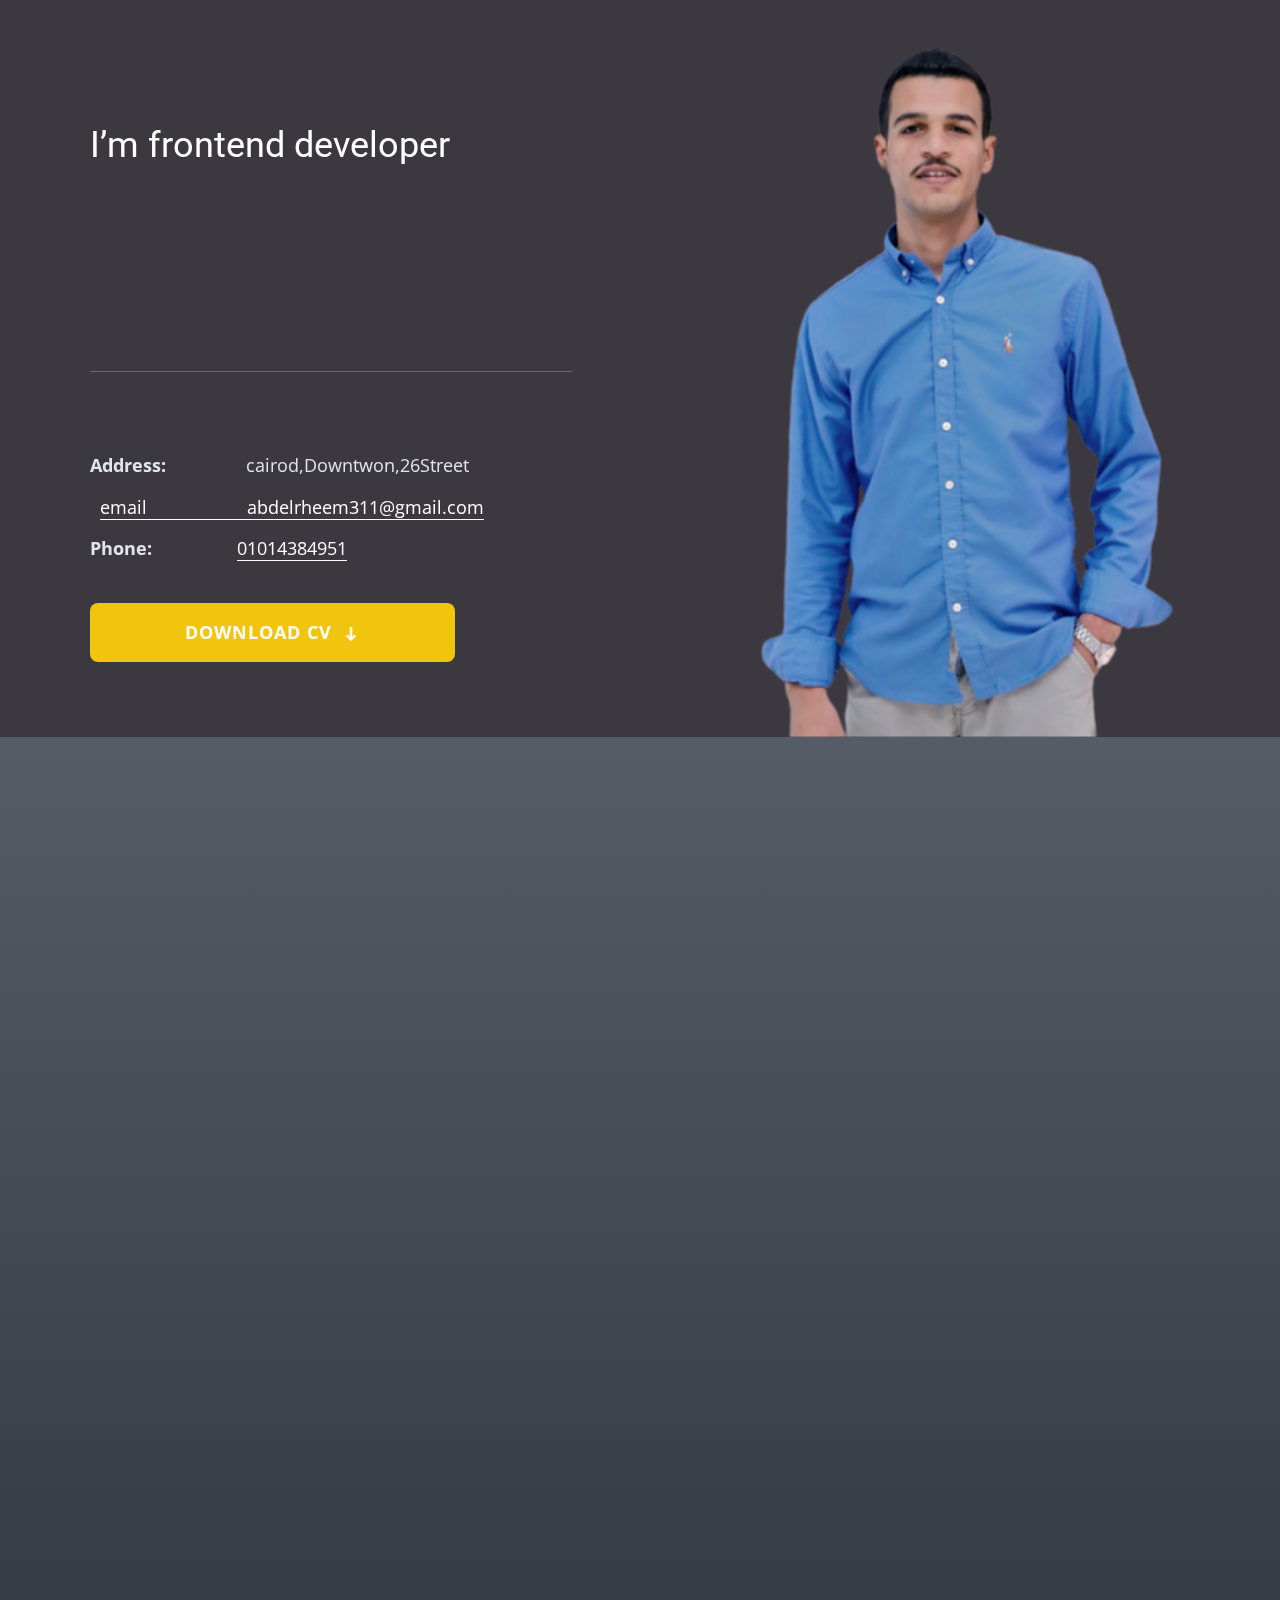
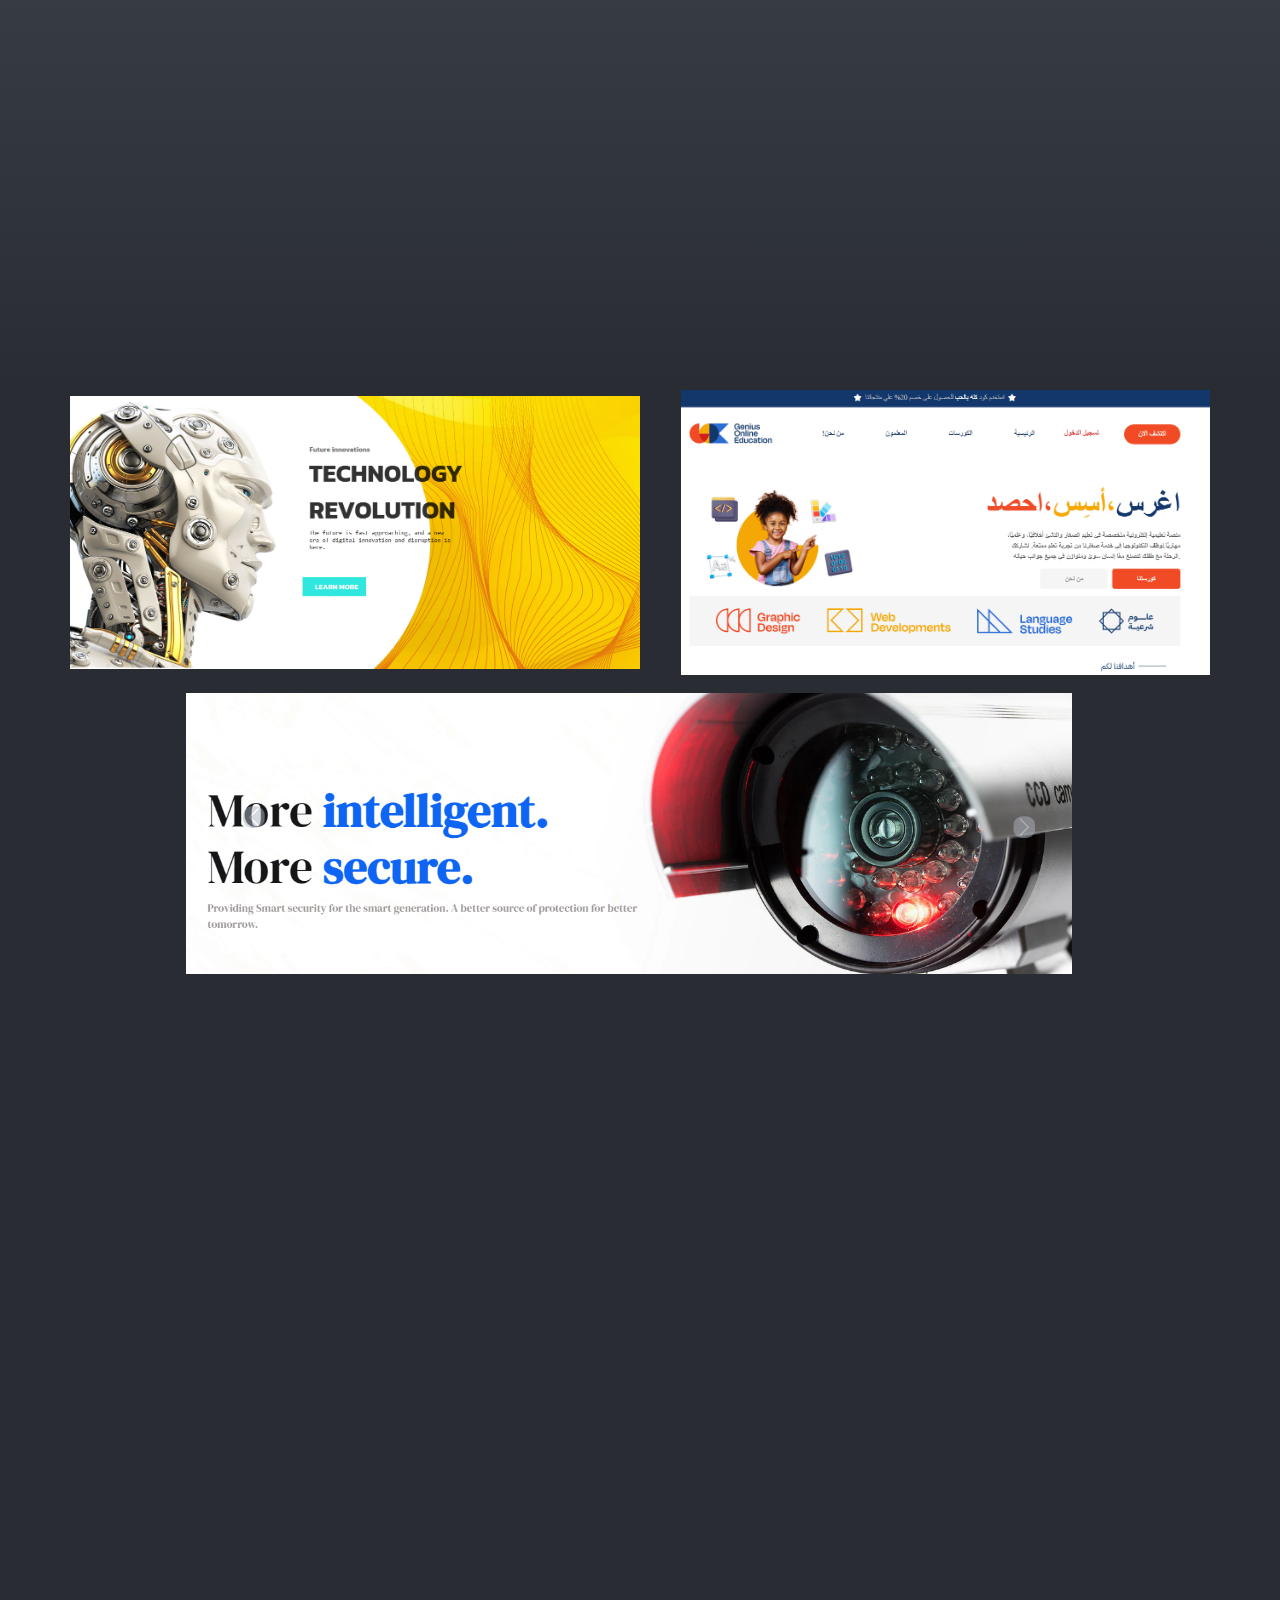
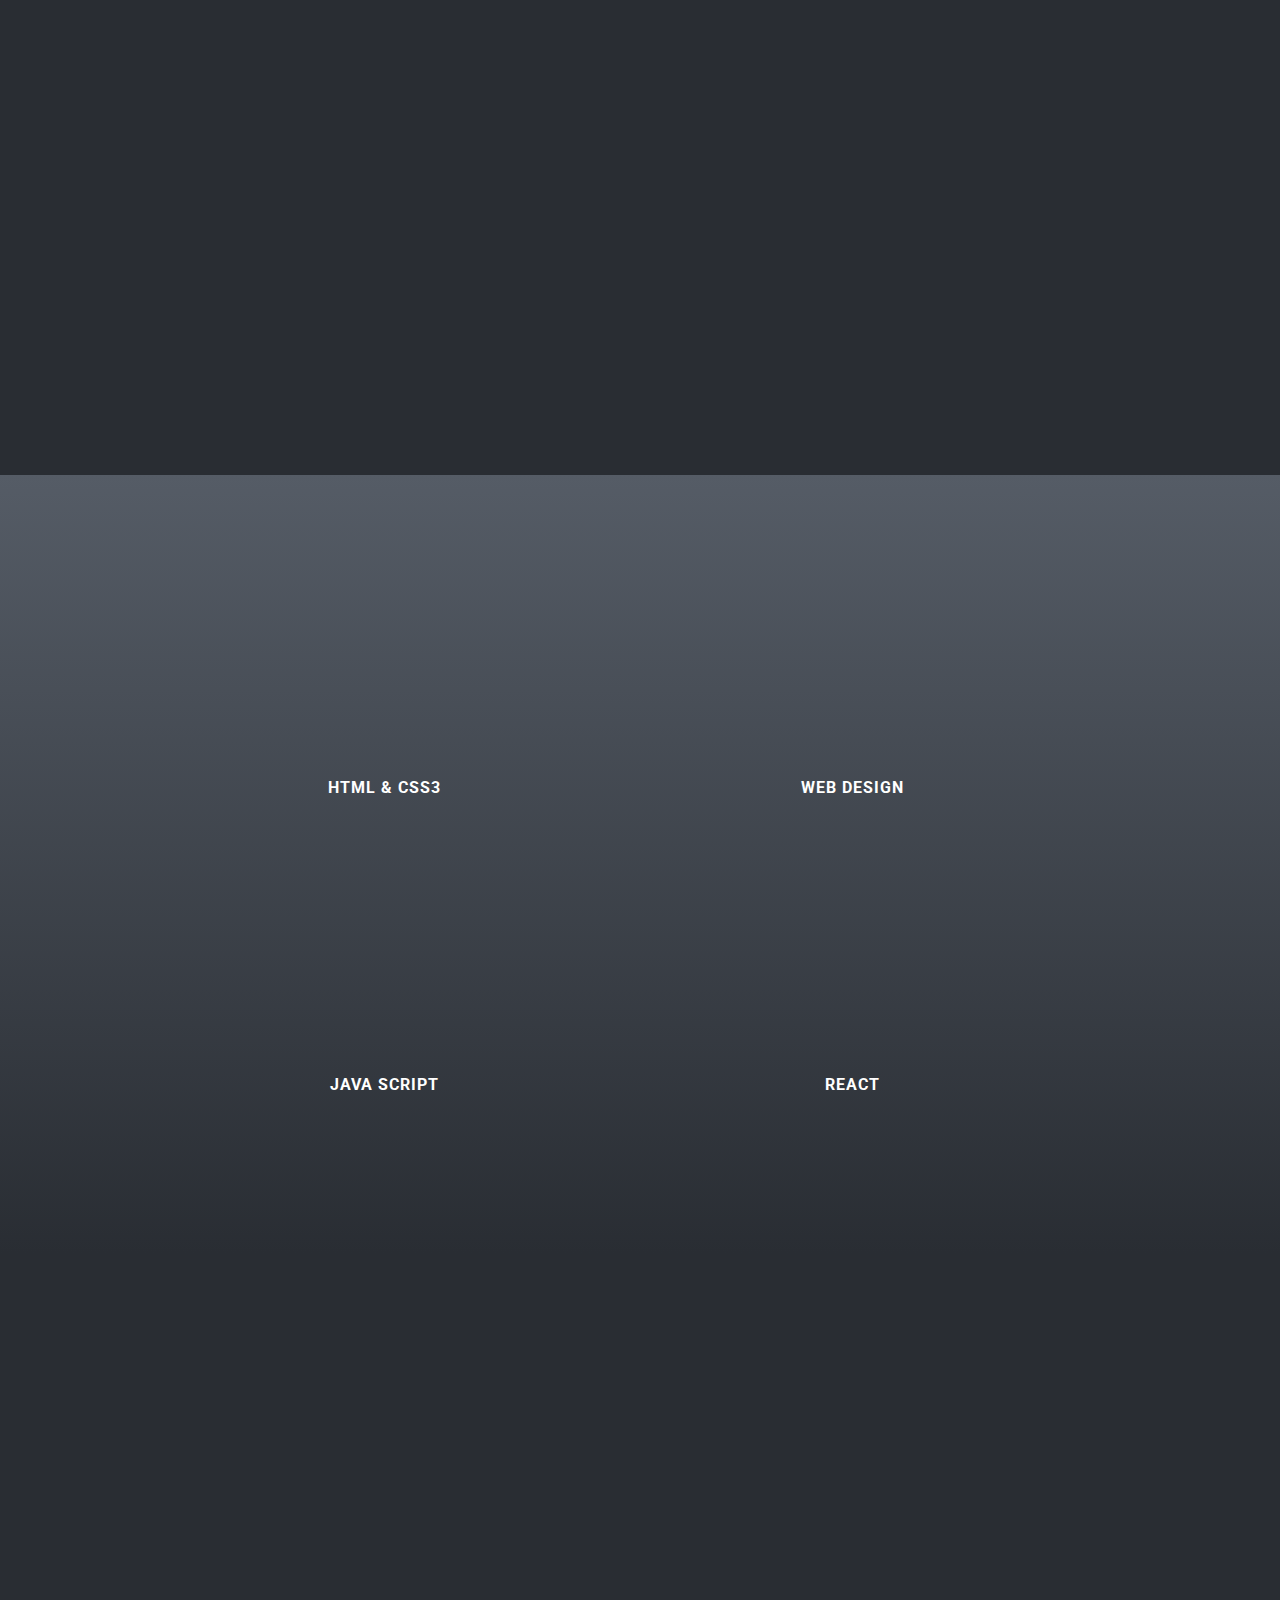
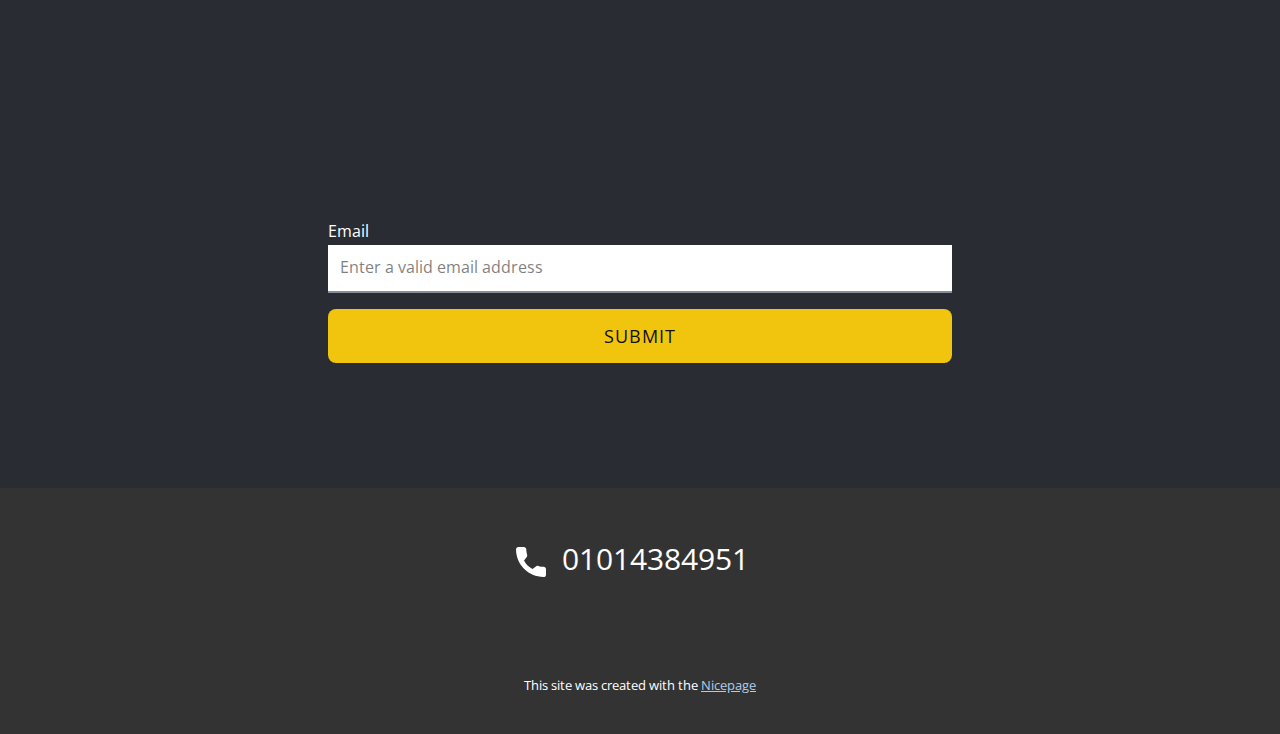
<file: Portofuilm.html>
<!DOCTYPE html>
<html style="font-size: 16px;" lang="en"><head>
    <meta name="viewport" content="width=device-width, initial-scale=1.0">
    <meta charset="utf-8">
    <meta name="keywords" content="Julian Mack, Experiences, ​Portfolio, ​Build your website
in record time">
    <meta name="description" content="">
    <title>Page 1</title>
    <link rel="stylesheet" href="nicepage.css" media="screen">
<link rel="stylesheet" href="Page-1.css" media="screen">
    <script class="u-script" type="text/javascript" src="jquery.js" defer=""></script>
    <script class="u-script" type="text/javascript" src="nicepage.js" defer=""></script>
    <meta name="generator" content="Nicepage 6.15.2, nicepage.com">
    <meta name="referrer" content="origin">
    <link id="u-theme-google-font" rel="stylesheet" href="https://fonts.googleapis.com/css?family=Roboto:100,100i,300,300i,400,400i,500,500i,700,700i,900,900i|Open+Sans:300,300i,400,400i,500,500i,600,600i,700,700i,800,800i">
    <link id="u-page-google-font" rel="stylesheet" href="https://fonts.googleapis.com/css?family=Poppins:100,100i,200,200i,300,300i,400,400i,500,500i,600,600i,700,700i,800,800i,900,900i">
    
    
    
    
    
    
    
    <script type="application/ld+json">{
		"@context": "http://schema.org",
		"@type": "Organization",
		"name": ""
}</script>
    <meta name="theme-color" content="#478ac9">
    <meta property="og:title" content="Page 1">
    <meta property="og:type" content="website">
  <meta data-intl-tel-input-cdn-path="intlTelInput/"></head>
  <body data-path-to-root="./" data-include-products="false" class="u-body u-xl-mode" data-lang="en">
    <section class="u-clearfix u-image u-section-1" id="sec-7ab1" data-image-width="1980" data-image-height="1320">
      <div class="data-layout-selected u-clearfix u-layout-wrap u-layout-wrap-1">
        <div class="u-gutter-0 u-layout" style="">
          <div class="u-layout-row" style="">
            <div class="u-align-left u-container-style u-layout-cell u-size-27-lg u-size-27-xl u-size-60-md u-size-60-sm u-size-60-xs u-layout-cell-1" data-animation-name="customAnimationIn" data-animation-duration="1500" data-animation-delay="0">
              <div class="u-container-layout u-container-layout-1">
                <h3 class="u-align-left u-text u-text-body-alt-color u-text-1"> I’m ​frontend developer</h3>
                <h2 class="u-align-left u-text u-text-body-alt-color u-text-2" data-animation-name="customAnimationIn" data-animation-duration="1250" data-animation-delay="750">Abdelrheem Mohamed </h2>
                <div class="u-align-left u-border-1 u-border-palette-5-light-1 u-line u-line-horizontal u-opacity u-opacity-30 u-line-1"></div>
                <p class="u-align-left u-text u-text-palette-5-light-2 u-text-3">
                  <br>Address:&nbsp; &nbsp; &nbsp; &nbsp; &nbsp; &nbsp; &nbsp;&nbsp;<span style="font-weight: 700;">&nbsp;</span>
                  <span style="font-weight: 400;">cairod,Downtwon,26Street</span>&nbsp; &nbsp; &nbsp;<br>&nbsp;<span style="font-weight: 400;">
                    <a href="#" class="u-active-none u-border-1 u-border-active-palette-5-light-2 u-border-hover-palette-5-light-2 u-border-no-left u-border-no-right u-border-no-top u-border-white u-bottom-left-radius-0 u-bottom-right-radius-0 u-btn u-button-link u-button-style u-hover-none u-none u-radius-0 u-text-active-palette-5-light-2 u-text-body-alt-color u-text-hover-palette-5-light-2 u-top-left-radius-0 u-top-right-radius-0 u-btn-1">email&nbsp; &nbsp; &nbsp; &nbsp; &nbsp; &nbsp; &nbsp; &nbsp; &nbsp; &nbsp; abdelrheem311@gmail.com</a>
                  </span>
                  <span style="font-size: 1.25rem;"></span>
                  <br>Phone:&nbsp; &nbsp; &nbsp; &nbsp; &nbsp; &nbsp; &nbsp;<span style="font-weight: 400;">&nbsp; &nbsp; <a href="#" class="u-active-none u-border-1 u-border-active-palette-5-light-2 u-border-hover-palette-5-light-2 u-border-no-left u-border-no-right u-border-no-top u-border-white u-btn u-button-link u-button-style u-hover-none u-none u-text-active-palette-5-light-2 u-text-body-alt-color u-text-hover-palette-5-light-2 u-btn-2" data-animation-name="" data-animation-duration="0" data-animation-delay="0" data-animation-direction="">01014384951</a>
                  </span>
                </p>
                <a href="#" class="u-active-palette-5-dark-2 u-border-none u-btn u-btn-round u-button-style u-hover-palette-5-dark-2 u-palette-3-base u-radius-8 u-text-active-white u-text-body-alt-color u-text-hover-white u-btn-3" data-animation-name="customAnimationIn" data-animation-duration="1500" data-animation-delay="250">Download cv&nbsp;&nbsp;<span class="u-file-icon u-icon u-text-white u-icon-1"><img src="images/959159-5d3ea7b7.png" alt=""></span>
                </a>
              </div>
            </div>
            <div class="u-container-style u-layout-cell u-size-33-lg u-size-33-xl u-size-60-md u-size-60-sm u-size-60-xs u-layout-cell-2" data-animation-name="customAnimationIn" data-animation-duration="1500" data-animation-delay="0">
              <div class="u-container-layout u-container-layout-2">
                <img class="u-image u-image-default u-image-1" src="images/13.png" alt="" data-image-width="448" data-image-height="541">
              </div>
            </div>
          </div>
        </div>
      </div>
    </section>
    <section class="u-align-center-lg u-align-center-md u-align-center-xl u-align-left-sm u-align-left-xs u-clearfix u-gradient u-section-2" id="carousel_0681">
      <div class="u-clearfix u-sheet u-sheet-1">
        <h2 class="u-text u-text-body-alt-color u-text-default u-text-1" data-animation-name="customAnimationIn" data-animation-duration="1500" data-animation-delay="0">Experiences</h2>
        <p class="u-custom-font u-text u-text-palette-5-light-2 u-text-2" data-animation-name="customAnimationIn" data-animation-duration="1500" data-animation-delay="500"> Leadership person, The ability to carry out all difficult and easy tasks,Ability to control under pressure and make quick decisions<br>
          <br>There is nothing impossible, every problem has a solution<br>
          <br>
        </p>
        <div class="u-list u-list-1">
          <div class="u-repeater u-repeater-1">
            <div class="u-align-left u-container-style u-list-item u-repeater-item">
              <div class="u-container-layout u-similar-container u-valign-top-lg u-valign-top-xl u-container-layout-1">
                <div class="u-border-2 u-border-white u-expanded-width u-line u-line-horizontal u-line-1" data-animation-name="customAnimationIn" data-animation-duration="1500" data-animation-delay="250"></div>
                <p class="u-custom-font u-text u-text-palette-5-light-2 u-text-3" data-animation-name="customAnimationIn" data-animation-duration="1750"> August , 8, 2024</p>
                <div class="u-container-style u-expanded-width-sm u-expanded-width-xs u-group u-shape-rectangle u-group-1" data-animation-name="customAnimationIn" data-animation-duration="1500" data-animation-delay="750">
                  <div class="u-container-layout u-container-layout-2">
                    <h5 class="u-custom-font u-text u-text-default u-text-palette-3-base u-text-4">Junior Developer</h5>
                    <p class="u-custom-font u-text u-text-palette-5-light-1 u-text-5"> But because suffering chooses to follow them, they do not know how to use the pleasures of the stars from which we emerge.<br>
                      <br>
                      <br>
                    </p>
                  </div>
                </div>
              </div>
            </div>
          </div>
        </div>
        <a href="mailto:hi@freedesigner.com" class="u-active-white u-border-none u-btn u-btn-round u-button-style u-hover-white u-palette-3-base u-radius-8 u-text-active-grey-80 u-text-body-alt-color u-text-hover-grey-80 u-btn-1" data-animation-name="customAnimationIn" data-animation-duration="1750" data-animation-delay="750">contact me </a>
        <h2 class="u-align-center u-text u-text-palette-3-base u-text-6" data-animation-name="customAnimationIn" data-animation-duration="1500" data-animation-delay="750">My Projects</h2>
      </div>
    </section>
    <section class="u-align-center u-clearfix u-palette-5-dark-3 u-section-3" id="carousel_902e">
      <div class="u-clearfix u-sheet u-sheet-1">
        <img class="u-image u-image-default u-image-1" src="images/unnamed2.png" alt="" data-image-width="1262" data-image-height="647">
        <img class="u-image u-image-default u-image-2" src="images/unnamed11.png" alt="" data-image-width="1336" data-image-height="641">
        <img class="u-expanded-width-md u-expanded-width-sm u-expanded-width-xs u-image u-image-default u-image-3" src="images/unnamed.png" alt="" data-image-width="1319" data-image-height="651">
        <div class="u-repeater u-repeater-1">
          <div class="u-align-center u-container-align-center u-container-style u-list-item u-repeater-item u-white u-list-item-1" src="" data-animation-name="customAnimationIn" data-animation-duration="1750" data-animation-delay="500">
            <div class="u-container-layout u-similar-container u-container-layout-1">
              <img class="u-expanded-width u-image u-image-4" src="images/jhjh688.jpg" data-image-width="759" data-image-height="759">
              <h5 class="u-align-center u-text u-text-palette-5-dark-1 u-text-1" data-animation-name="customAnimationIn" data-animation-duration="1750" data-animation-delay="500">Website Design</h5>
            </div>
          </div>
          <div class="u-align-center u-container-align-center u-container-style u-list-item u-repeater-item u-white u-list-item-2" src="" data-animation-name="customAnimationIn" data-animation-duration="1750" data-animation-delay="500">
            <div class="u-container-layout u-similar-container u-container-layout-2">
              <img class="u-expanded-width u-image u-image-5" src="images/g4.jpg" data-image-width="759" data-image-height="759">
              <h5 class="u-align-center u-text u-text-palette-5-dark-1 u-text-2" data-animation-name="customAnimationIn" data-animation-duration="1750" data-animation-delay="500">Mobile Application</h5>
            </div>
          </div>
          <div class="u-align-center u-container-align-center u-container-style u-list-item u-repeater-item u-white u-list-item-3" src="" data-animation-name="customAnimationIn" data-animation-duration="1750" data-animation-delay="500">
            <div class="u-container-layout u-similar-container u-container-layout-3">
              <img class="u-expanded-width u-image u-image-6" src="images/gfgggggggggg.jpg" data-image-width="1000" data-image-height="914">
              <h5 class="u-align-center u-text u-text-palette-5-dark-1 u-text-3" data-animation-name="customAnimationIn" data-animation-duration="1750" data-animation-delay="500">Corporate Design</h5>
            </div>
          </div>
          <div class="u-align-center u-container-align-center u-container-style u-list-item u-repeater-item u-white u-list-item-4" src="" data-animation-name="customAnimationIn" data-animation-duration="1750" data-animation-delay="500">
            <div class="u-container-layout u-similar-container u-container-layout-4">
              <img class="u-expanded-width u-image u-image-7" src="images/fgfg.jpg" data-image-width="898" data-image-height="898">
              <h5 class="u-align-center u-text u-text-palette-5-dark-1 u-text-4" data-animation-name="customAnimationIn" data-animation-duration="1750" data-animation-delay="500">Mobile Application</h5>
            </div>
          </div>
          <div class="u-align-center u-container-align-center u-container-style u-list-item u-repeater-item u-white u-list-item-5" src="" data-animation-name="customAnimationIn" data-animation-duration="1750" data-animation-delay="500">
            <div class="u-container-layout u-similar-container u-container-layout-5">
              <img class="u-expanded-width u-image u-image-8" src="images/PSD_01.jpg" data-image-width="1355" data-image-height="1080">
              <h5 class="u-align-center u-text u-text-palette-5-dark-1 u-text-5" data-animation-name="customAnimationIn" data-animation-duration="1750" data-animation-delay="500"> Responsive Design</h5>
            </div>
          </div>
          <div class="u-align-center u-container-align-center u-container-style u-list-item u-repeater-item u-white u-list-item-6" src="" data-animation-name="customAnimationIn" data-animation-duration="1750" data-animation-delay="500">
            <div class="u-container-layout u-similar-container u-container-layout-6">
              <img class="u-expanded-width u-image u-image-9" src="images/fff.jpg" data-image-width="898" data-image-height="898">
              <h5 class="u-align-center u-text u-text-palette-5-dark-1 u-text-6" data-animation-name="customAnimationIn" data-animation-duration="1750" data-animation-delay="500"> Digital Product</h5>
            </div>
          </div>
        </div>
        <h2 class="u-align-center u-text u-text-7" data-animation-name="customAnimationIn" data-animation-duration="1500" data-animation-delay="750">Skils</h2>
        <div class="u-expanded-width u-list u-list-1">
          <div class="u-repeater u-repeater-2">
            <div class="u-align-center u-container-align-center u-container-style u-list-item u-repeater-item u-white u-list-item-7" src="" data-animation-name="customAnimationIn" data-animation-duration="1750" data-animation-delay="500">
              <div class="u-container-layout u-similar-container u-container-layout-7">
                <img class="u-expanded-width u-image u-image-10" src="images/jhjh688.jpg" data-image-width="759" data-image-height="759">
                <h5 class="u-align-center u-text u-text-palette-5-dark-1 u-text-8" data-animation-name="customAnimationIn" data-animation-duration="1750" data-animation-delay="500">Website Design</h5>
              </div>
            </div>
            <div class="u-align-center u-container-align-center u-container-style u-list-item u-repeater-item u-white u-list-item-8" src="" data-animation-name="customAnimationIn" data-animation-duration="1750" data-animation-delay="500">
              <div class="u-container-layout u-similar-container u-container-layout-8">
                <img class="u-expanded-width u-image u-image-11" src="images/g4.jpg" data-image-width="759" data-image-height="759">
                <h5 class="u-align-center u-text u-text-palette-5-dark-1 u-text-9" data-animation-name="customAnimationIn" data-animation-duration="1750" data-animation-delay="500">Mobile Application</h5>
              </div>
            </div>
            <div class="u-align-center u-container-align-center u-container-style u-list-item u-repeater-item u-white u-list-item-9" src="" data-animation-name="customAnimationIn" data-animation-duration="1750" data-animation-delay="500">
              <div class="u-container-layout u-similar-container u-container-layout-9">
                <img class="u-expanded-width u-image u-image-12" src="images/gfgggggggggg.jpg" data-image-width="1000" data-image-height="914">
                <h5 class="u-align-center u-text u-text-palette-5-dark-1 u-text-10" data-animation-name="customAnimationIn" data-animation-duration="1750" data-animation-delay="500">Corporate Design</h5>
              </div>
            </div>
            <div class="u-align-center u-container-align-center u-container-style u-list-item u-repeater-item u-white u-list-item-10" src="" data-animation-name="customAnimationIn" data-animation-duration="1750" data-animation-delay="500">
              <div class="u-container-layout u-similar-container u-container-layout-10">
                <img class="u-expanded-width u-image u-image-13" src="images/fgfg.jpg" data-image-width="898" data-image-height="898">
                <h5 class="u-align-center u-text u-text-palette-5-dark-1 u-text-11" data-animation-name="customAnimationIn" data-animation-duration="1750" data-animation-delay="500">Mobile Application</h5>
              </div>
            </div>
            <div class="u-align-center u-container-align-center u-container-style u-list-item u-repeater-item u-white u-list-item-11" src="" data-animation-name="customAnimationIn" data-animation-duration="1750" data-animation-delay="500">
              <div class="u-container-layout u-similar-container u-container-layout-11">
                <img class="u-expanded-width u-image u-image-14" src="images/PSD_01.jpg" data-image-width="1355" data-image-height="1080">
                <h5 class="u-align-center u-text u-text-palette-5-dark-1 u-text-12" data-animation-name="customAnimationIn" data-animation-duration="1750" data-animation-delay="500"> Responsive Design</h5>
              </div>
            </div>
            <div class="u-align-center u-container-align-center u-container-style u-list-item u-repeater-item u-white u-list-item-12" src="" data-animation-name="customAnimationIn" data-animation-duration="1750" data-animation-delay="500">
              <div class="u-container-layout u-similar-container u-container-layout-12">
                <img class="u-expanded-width u-image u-image-15" src="images/fff.jpg" data-image-width="898" data-image-height="898">
                <h5 class="u-align-center u-text u-text-palette-5-dark-1 u-text-13" data-animation-name="customAnimationIn" data-animation-duration="1750" data-animation-delay="500"> Digital Product</h5>
              </div>
            </div>
          </div>
        </div>
      </div>
    </section>
    <section class="u-align-center u-clearfix u-gradient u-section-4" src="" id="carousel_c9e4">
      <div class="u-clearfix u-sheet u-sheet-1">
        <div class="custom-expanded u-container-style u-group u-shape-rectangle u-group-1">
          <div class="u-container-layout u-container-layout-1">
            <div class="custom-expanded u-list u-list-1">
              <div class="u-repeater u-repeater-1">
                <div class="u-align-center u-container-align-center u-container-style u-list-item u-repeater-item u-shape-rectangle">
                  <div class="u-container-layout u-similar-container u-valign-bottom u-container-layout-2">
                    <div class="u-container-style u-group u-palette-3-base u-shape-circle u-group-2" data-animation-name="customAnimationIn" data-animation-duration="1500" data-animation-delay="500">
                      <div class="u-container-layout u-valign-middle">
                        <h3 class="u-align-center u-hover-feature u-text u-text-default u-text-1" data-animation-name="counter" data-animation-event="scroll" data-animation-duration="3000">97%</h3>
                      </div>
                    </div>
                    <h5 class="u-align-center u-text u-text-body-alt-color u-text-default u-text-2"> HTML &amp; CSS3</h5>
                  </div>
                </div>
                <div class="u-align-center u-container-style u-list-item u-repeater-item u-shape-rectangle">
                  <div class="u-container-layout u-similar-container u-valign-bottom u-container-layout-4">
                    <div class="u-container-style u-group u-palette-3-base u-shape-circle u-group-3" data-animation-name="customAnimationIn" data-animation-duration="1500" data-animation-delay="500">
                      <div class="u-container-layout u-valign-middle">
                        <h3 class="u-align-center u-hover-feature u-text u-text-default u-text-3" data-animation-name="counter" data-animation-event="scroll" data-animation-duration="3000">88%</h3>
                      </div>
                    </div>
                    <h5 class="u-align-center u-text u-text-body-alt-color u-text-default u-text-4">Web design</h5>
                  </div>
                </div>
                <div class="u-align-center u-container-align-center u-container-style u-list-item u-repeater-item u-shape-rectangle">
                  <div class="u-container-layout u-similar-container u-valign-bottom u-container-layout-6">
                    <div class="u-container-style u-group u-palette-3-base u-shape-circle u-group-4" data-animation-name="customAnimationIn" data-animation-duration="1500" data-animation-delay="500">
                      <div class="u-container-layout u-valign-middle">
                        <h3 class="u-align-center u-hover-feature u-text u-text-default u-text-5" data-animation-name="counter" data-animation-event="scroll" data-animation-duration="3000">82%</h3>
                      </div>
                    </div>
                    <h5 class="u-align-center u-text u-text-body-alt-color u-text-default u-text-6">Java Script </h5>
                  </div>
                </div>
                <div class="u-align-center u-container-style u-list-item u-repeater-item u-shape-rectangle">
                  <div class="u-container-layout u-similar-container u-valign-bottom u-container-layout-8">
                    <div class="u-container-style u-group u-palette-3-base u-shape-circle u-group-5" data-animation-name="customAnimationIn" data-animation-duration="1500" data-animation-delay="500">
                      <div class="u-container-layout u-valign-middle">
                        <h3 class="u-align-center u-hover-feature u-text u-text-default u-text-7" data-animation-name="counter" data-animation-event="scroll" data-animation-duration="3000">92%</h3>
                      </div>
                    </div>
                    <h5 class="u-align-center u-text u-text-body-alt-color u-text-default u-text-8">React</h5>
                  </div>
                </div>
              </div>
            </div>
          </div>
        </div>
      </div>
      
      
      
      
    </section>
    <section class="u-align-center u-clearfix u-container-align-center u-palette-5-dark-3 u-section-5" src="" id="carousel_0bbc">
      <div class="u-clearfix u-sheet u-sheet-1">
        <div class="u-border-10 u-border-palette-5-dark-2 u-expanded-width-xs u-image u-image-circle u-preserve-proportions u-image-1" data-image-width="448" data-image-height="541" data-animation-name="customAnimationIn" data-animation-duration="1500">
          <div class="u-preserve-proportions-child" style="padding-top: 100%;"></div>
        </div>
        <h2 class="u-align-center u-text u-text-1" data-animation-name="customAnimationIn" data-animation-duration="1500"> Build your website <br>in record time
        </h2>
        <p class="u-align-center u-large-text u-text u-text-font u-text-variant u-text-2" data-animation-name="customAnimationIn" data-animation-duration="1500" data-animation-delay="500">Nice to meet you<br>
          <br>
        </p>
        <div class="u-form u-form-1">
          <form action="https://forms.nicepagesrv.com/v2/form/process" class="u-clearfix u-form-spacing-15 u-form-vertical u-inner-form" source="email" style="">
            <div class="u-form-email u-form-group">
              <label for="email-7771" class="u-label">Email</label>
              <input type="email" placeholder="Enter a valid email address" id="email-7771" name="email" class="u-border-2 u-border-no-left u-border-no-right u-border-no-top u-border-palette-5-dark-1 u-input u-input-rectangle" required="">
            </div>
            <div class="u-form-group u-form-submit">
              <a href="#" class="u-active-palette-5-dark-2 u-border-none u-btn u-btn-round u-btn-submit u-button-style u-hover-palette-5-dark-2 u-palette-3-base u-radius-8 u-btn-1">Submit</a>
              <input type="submit" value="submit" class="u-form-control-hidden">
            </div>
            <div class="u-form-send-message u-form-send-success">Thank you! Your message has been sent.</div>
            <div class="u-form-send-error u-form-send-message">Unable to send your message. Please fix errors then try again.</div>
            <input type="hidden" value="" name="recaptchaResponse">
            <input type="hidden" name="formServices" value="62cee29c-7f7c-b0da-8709-4156f0be9815">
          </form>
        </div>
      </div>
    </section>
    
    
    
    <footer class="u-align-center u-clearfix u-footer u-grey-80 u-footer" id="sec-8c71"><div class="u-clearfix u-sheet u-valign-middle u-sheet-1">
        <a href="#" class="u-active-none u-btn u-btn-rectangle u-button-style u-hover-none u-none u-btn-1"><span class="u-icon"><svg class="u-svg-content" viewBox="0 0 405.333 405.333" x="0px" y="0px" style="width: 1em; height: 1em;"><path d="M373.333,266.88c-25.003,0-49.493-3.904-72.704-11.563c-11.328-3.904-24.192-0.896-31.637,6.699l-46.016,34.752    c-52.8-28.181-86.592-61.952-114.389-114.368l33.813-44.928c8.512-8.512,11.563-20.971,7.915-32.64    C142.592,81.472,138.667,56.96,138.667,32c0-17.643-14.357-32-32-32H32C14.357,0,0,14.357,0,32    c0,205.845,167.488,373.333,373.333,373.333c17.643,0,32-14.357,32-32V298.88C405.333,281.237,390.976,266.88,373.333,266.88z"></path></svg></span>&nbsp; 01014384951
        </a>
      </div></footer>
    <section class="u-backlink u-clearfix u-grey-80">
      <p class="u-text">
        <span>This site was created with the </span>
        <a class="u-link" href="https://nicepage.com/" target="_blank" rel="nofollow">
          <span>Nicepage</span>
        </a>
      </p>
    </section>
  
</body></html>
</file>
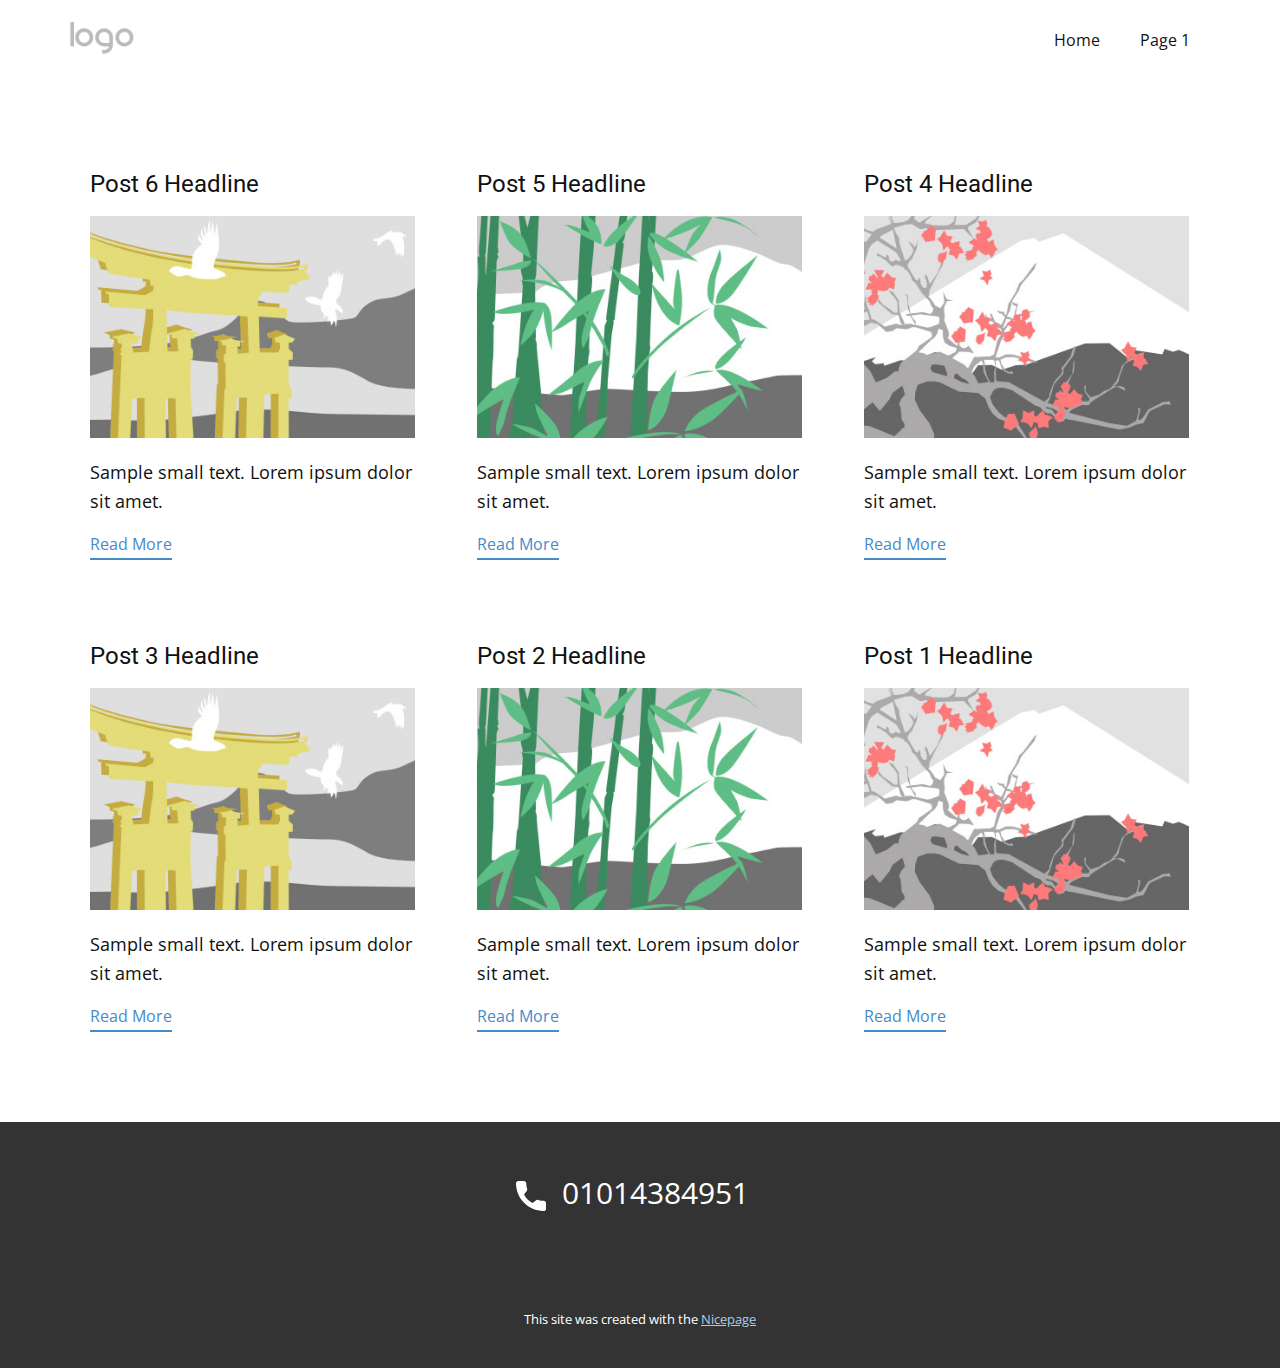
<file: blog/blog.html>
<!DOCTYPE html>
<html style="font-size: 16px;" lang="en"><head>
    <meta name="viewport" content="width=device-width, initial-scale=1.0">
    <meta charset="utf-8">
    <meta name="keywords" content="">
    <meta name="description" content="">
    <title>Blog</title>
    <link rel="stylesheet" href="../nicepage.css" media="screen">
<link rel="stylesheet" href="../Blog-Template.css" media="screen">
    <script class="u-script" type="text/javascript" src="../jquery.js" defer=""></script>
    <script class="u-script" type="text/javascript" src="../nicepage.js" defer=""></script>
    <meta name="generator" content="Nicepage 6.15.2, nicepage.com">
    <link id="u-theme-google-font" rel="stylesheet" href="https://fonts.googleapis.com/css?family=Roboto:100,100i,300,300i,400,400i,500,500i,700,700i,900,900i|Open+Sans:300,300i,400,400i,500,500i,600,600i,700,700i,800,800i">
    
    
    
    <script type="application/ld+json">{
		"@context": "http://schema.org",
		"@type": "Organization",
		"name": "",
		"logo": "images/default-logo.png"
}</script>
    <meta name="theme-color" content="#478ac9">
  <meta data-intl-tel-input-cdn-path="intlTelInput/"></head>
  <body data-path-to-root="./" data-include-products="false" class="u-body u-xl-mode" data-lang="en"><header class="u-clearfix u-header u-header" id="sec-abb7"><div class="u-clearfix u-sheet u-valign-middle u-sheet-1">
        <a href="#" class="u-image u-logo u-image-1">
          <img src="../images/default-logo.png" class="u-logo-image u-logo-image-1">
        </a>
        <nav class="u-menu u-menu-dropdown u-offcanvas u-menu-1">
          <div class="menu-collapse" style="font-size: 1rem; letter-spacing: 0px;">
            <a class="u-button-style u-custom-left-right-menu-spacing u-custom-padding-bottom u-custom-top-bottom-menu-spacing u-nav-link u-text-active-palette-1-base u-text-hover-palette-2-base" href="#">
              <svg class="u-svg-link" viewBox="0 0 24 24"><use xlink:href="#menu-hamburger"></use></svg>
              <svg class="u-svg-content" version="1.1" id="menu-hamburger" viewBox="0 0 16 16" x="0px" y="0px" xmlns:xlink="http://www.w3.org/1999/xlink" xmlns="http://www.w3.org/2000/svg"><g><rect y="1" width="16" height="2"></rect><rect y="7" width="16" height="2"></rect><rect y="13" width="16" height="2"></rect>
</g></svg>
            </a>
          </div>
          <div class="u-nav-container">
            <ul class="u-nav u-unstyled u-nav-1"><li class="u-nav-item"><a class="u-button-style u-nav-link u-text-active-palette-1-base u-text-hover-palette-2-base" href="../" style="padding: 10px 20px;">Home</a>
</li><li class="u-nav-item"><a class="u-button-style u-nav-link u-text-active-palette-1-base u-text-hover-palette-2-base" href="../Page-1.html" style="padding: 10px 20px;">Page 1</a>
</li></ul>
          </div>
          <div class="u-nav-container-collapse">
            <div class="u-black u-container-style u-inner-container-layout u-opacity u-opacity-95 u-sidenav">
              <div class="u-inner-container-layout u-sidenav-overflow">
                <div class="u-menu-close"></div>
                <ul class="u-align-center u-nav u-popupmenu-items u-unstyled u-nav-2"><li class="u-nav-item"><a class="u-button-style u-nav-link" href="../">Home</a>
</li><li class="u-nav-item"><a class="u-button-style u-nav-link" href="../Page-1.html">Page 1</a>
</li></ul>
              </div>
            </div>
            <div class="u-black u-menu-overlay u-opacity u-opacity-70"></div>
          </div>
        </nav>
      </div></header>
    <section class="u-clearfix u-section-1" id="sec-a860">
      <div class="u-clearfix u-sheet u-valign-middle u-sheet-1"><!--blog--><!--blog_options_json--><!--{"type":"Recent","source":"","tags":"","count":""}--><!--/blog_options_json-->
        <div class="u-blog u-expanded-width u-repeater u-repeater-1"><!--blog_post-->
          <div class="u-blog-post u-container-style u-repeater-item u-white u-repeater-item-1">
            <div class="u-container-layout u-similar-container u-valign-top u-container-layout-1"><!--blog_post_header-->
              <h4 class="u-blog-control u-text u-text-1">
                <a class="u-post-header-link" href="../blog/post-5.html">Post 6 Headline</a>
              </h4><!--/blog_post_header--><!--blog_post_image-->
              <a class="u-post-header-link" href="../blog/post-5.html"><img alt="" class="u-blog-control u-expanded-width u-image u-image-default u-image-1" src="../images/8ad73f3c.jpeg"></a><!--/blog_post_image--><!--blog_post_content-->
              <div class="u-blog-control u-post-content u-text u-text-2 fr-view">Sample small text. Lorem ipsum dolor sit amet.</div><!--/blog_post_content--><!--blog_post_readmore-->
              <a href="../blog/post-5.html" class="u-blog-control u-border-2 u-border-palette-1-base u-btn u-btn-rectangle u-button-style u-none u-btn-1"><!--blog_post_readmore_content--><!--options_json--><!--{"content":"","defaultValue":"Read More"}--><!--/options_json-->Read More<!--/blog_post_readmore_content--></a><!--/blog_post_readmore-->
            </div>
          </div><div class="u-blog-post u-container-style u-repeater-item u-video-cover u-white">
            <div class="u-container-layout u-similar-container u-valign-top u-container-layout-2"><!--blog_post_header-->
              <h4 class="u-blog-control u-text u-text-3">
                <a class="u-post-header-link" href="../blog/post-4.html">Post 5 Headline</a>
              </h4><!--/blog_post_header--><!--blog_post_image-->
              <a class="u-post-header-link" href="../blog/post-4.html"><img alt="" class="u-blog-control u-expanded-width u-image u-image-default u-image-2" src="../images/68f64b9d.jpeg"></a><!--/blog_post_image--><!--blog_post_content-->
              <div class="u-blog-control u-post-content u-text u-text-4 fr-view">Sample small text. Lorem ipsum dolor sit amet.</div><!--/blog_post_content--><!--blog_post_readmore-->
              <a href="../blog/post-4.html" class="u-blog-control u-border-2 u-border-palette-1-base u-btn u-btn-rectangle u-button-style u-none u-btn-2"><!--blog_post_readmore_content--><!--options_json--><!--{"content":"","defaultValue":"Read More"}--><!--/options_json-->Read More<!--/blog_post_readmore_content--></a><!--/blog_post_readmore-->
            </div>
          </div><div class="u-blog-post u-container-style u-repeater-item u-video-cover u-white">
            <div class="u-container-layout u-similar-container u-valign-top u-container-layout-3"><!--blog_post_header-->
              <h4 class="u-blog-control u-text u-text-5">
                <a class="u-post-header-link" href="../blog/post-3.html">Post 4 Headline</a>
              </h4><!--/blog_post_header--><!--blog_post_image-->
              <a class="u-post-header-link" href="../blog/post-3.html"><img alt="" class="u-blog-control u-expanded-width u-image u-image-default u-image-3" src="../images/0fd3416c.jpeg"></a><!--/blog_post_image--><!--blog_post_content-->
              <div class="u-blog-control u-post-content u-text u-text-6 fr-view">Sample small text. Lorem ipsum dolor sit amet.</div><!--/blog_post_content--><!--blog_post_readmore-->
              <a href="../blog/post-3.html" class="u-blog-control u-border-2 u-border-palette-1-base u-btn u-btn-rectangle u-button-style u-none u-btn-3"><!--blog_post_readmore_content--><!--options_json--><!--{"content":"","defaultValue":"Read More"}--><!--/options_json-->Read More<!--/blog_post_readmore_content--></a><!--/blog_post_readmore-->
            </div>
          </div><div class="u-blog-post u-container-style u-repeater-item u-white u-repeater-item-1">
            <div class="u-container-layout u-similar-container u-valign-top u-container-layout-1"><!--blog_post_header-->
              <h4 class="u-blog-control u-text u-text-1">
                <a class="u-post-header-link" href="../blog/post-2.html">Post 3 Headline</a>
              </h4><!--/blog_post_header--><!--blog_post_image-->
              <a class="u-post-header-link" href="../blog/post-2.html"><img alt="" class="u-blog-control u-expanded-width u-image u-image-default u-image-1" src="../images/8ad73f3c.jpeg"></a><!--/blog_post_image--><!--blog_post_content-->
              <div class="u-blog-control u-post-content u-text u-text-2 fr-view">Sample small text. Lorem ipsum dolor sit amet.</div><!--/blog_post_content--><!--blog_post_readmore-->
              <a href="../blog/post-2.html" class="u-blog-control u-border-2 u-border-palette-1-base u-btn u-btn-rectangle u-button-style u-none u-btn-1"><!--blog_post_readmore_content--><!--options_json--><!--{"content":"","defaultValue":"Read More"}--><!--/options_json-->Read More<!--/blog_post_readmore_content--></a><!--/blog_post_readmore-->
            </div>
          </div><div class="u-blog-post u-container-style u-repeater-item u-video-cover u-white">
            <div class="u-container-layout u-similar-container u-valign-top u-container-layout-2"><!--blog_post_header-->
              <h4 class="u-blog-control u-text u-text-3">
                <a class="u-post-header-link" href="../blog/post-1.html">Post 2 Headline</a>
              </h4><!--/blog_post_header--><!--blog_post_image-->
              <a class="u-post-header-link" href="../blog/post-1.html"><img alt="" class="u-blog-control u-expanded-width u-image u-image-default u-image-2" src="../images/68f64b9d.jpeg"></a><!--/blog_post_image--><!--blog_post_content-->
              <div class="u-blog-control u-post-content u-text u-text-4 fr-view">Sample small text. Lorem ipsum dolor sit amet.</div><!--/blog_post_content--><!--blog_post_readmore-->
              <a href="../blog/post-1.html" class="u-blog-control u-border-2 u-border-palette-1-base u-btn u-btn-rectangle u-button-style u-none u-btn-2"><!--blog_post_readmore_content--><!--options_json--><!--{"content":"","defaultValue":"Read More"}--><!--/options_json-->Read More<!--/blog_post_readmore_content--></a><!--/blog_post_readmore-->
            </div>
          </div><div class="u-blog-post u-container-style u-repeater-item u-video-cover u-white">
            <div class="u-container-layout u-similar-container u-valign-top u-container-layout-3"><!--blog_post_header-->
              <h4 class="u-blog-control u-text u-text-5">
                <a class="u-post-header-link" href="../blog/post.html">Post 1 Headline</a>
              </h4><!--/blog_post_header--><!--blog_post_image-->
              <a class="u-post-header-link" href="../blog/post.html"><img alt="" class="u-blog-control u-expanded-width u-image u-image-default u-image-3" src="../images/0fd3416c.jpeg"></a><!--/blog_post_image--><!--blog_post_content-->
              <div class="u-blog-control u-post-content u-text u-text-6 fr-view">Sample small text. Lorem ipsum dolor sit amet.</div><!--/blog_post_content--><!--blog_post_readmore-->
              <a href="../blog/post.html" class="u-blog-control u-border-2 u-border-palette-1-base u-btn u-btn-rectangle u-button-style u-none u-btn-3"><!--blog_post_readmore_content--><!--options_json--><!--{"content":"","defaultValue":"Read More"}--><!--/options_json-->Read More<!--/blog_post_readmore_content--></a><!--/blog_post_readmore-->
            </div>
          </div><!--/blog_post--><!--blog_post-->
          <!--/blog_post--><!--blog_post-->
          <!--/blog_post-->
        </div><!--/blog-->
      </div>
    </section>
    
    
    
    <footer class="u-align-center u-clearfix u-footer u-grey-80 u-footer" id="sec-8c71"><div class="u-clearfix u-sheet u-valign-middle u-sheet-1">
        <a href="#" class="u-active-none u-btn u-btn-rectangle u-button-style u-hover-none u-none u-btn-1"><span class="u-icon"><svg class="u-svg-content" viewBox="0 0 405.333 405.333" x="0px" y="0px" style="width: 1em; height: 1em;"><path d="M373.333,266.88c-25.003,0-49.493-3.904-72.704-11.563c-11.328-3.904-24.192-0.896-31.637,6.699l-46.016,34.752    c-52.8-28.181-86.592-61.952-114.389-114.368l33.813-44.928c8.512-8.512,11.563-20.971,7.915-32.64    C142.592,81.472,138.667,56.96,138.667,32c0-17.643-14.357-32-32-32H32C14.357,0,0,14.357,0,32    c0,205.845,167.488,373.333,373.333,373.333c17.643,0,32-14.357,32-32V298.88C405.333,281.237,390.976,266.88,373.333,266.88z"></path></svg></span>&nbsp; 01014384951
        </a>
      </div></footer>
    <section class="u-backlink u-clearfix u-grey-80">
      <p class="u-text">
        <span>This site was created with the </span>
        <a class="u-link" href="https://nicepage.com/" target="_blank" rel="nofollow">
          <span>Nicepage</span>
        </a>
      </p>
    </section>
  
</body></html>
</file>
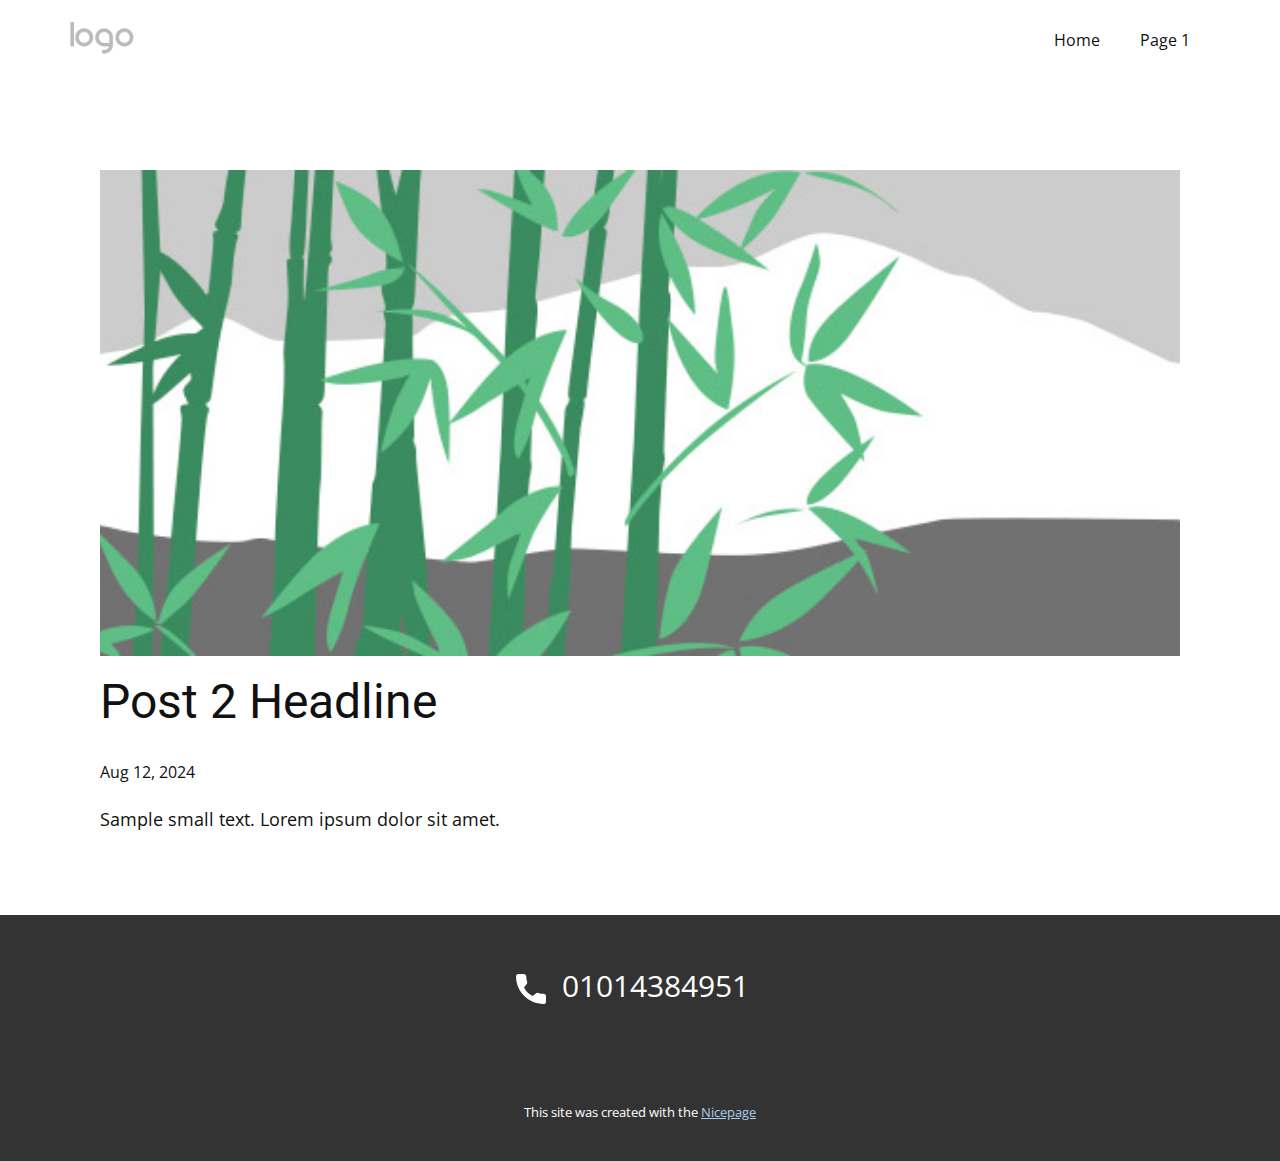
<file: blog/post-1.html>
<!DOCTYPE html>
<html style="font-size: 16px;" lang="en"><head>
    <meta name="viewport" content="width=device-width, initial-scale=1.0">
    <meta charset="utf-8">
    <meta name="keywords" content="Post 1 Headline">
    <meta name="description" content="">
    <title>Post 2 Headline</title>
    <link rel="stylesheet" href="../nicepage.css" media="screen">
<link rel="stylesheet" href="../Post-Template.css" media="screen">
    <script class="u-script" type="text/javascript" src="../jquery.js" defer=""></script>
    <script class="u-script" type="text/javascript" src="../nicepage.js" defer=""></script>
    <meta name="generator" content="Nicepage 6.15.2, nicepage.com">
    <link id="u-theme-google-font" rel="stylesheet" href="https://fonts.googleapis.com/css?family=Roboto:100,100i,300,300i,400,400i,500,500i,700,700i,900,900i|Open+Sans:300,300i,400,400i,500,500i,600,600i,700,700i,800,800i">
    
    
    
    <script type="application/ld+json">{
		"@context": "http://schema.org",
		"@type": "Organization",
		"name": "",
		"logo": "images/default-logo.png"
}</script>
    <meta name="theme-color" content="#478ac9">
  <meta data-intl-tel-input-cdn-path="intlTelInput/"></head>
  <body data-path-to-root="./" data-include-products="false" class="u-body u-xl-mode" data-lang="en"><header class="u-clearfix u-header u-header" id="sec-abb7"><div class="u-clearfix u-sheet u-valign-middle u-sheet-1">
        <a href="#" class="u-image u-logo u-image-1">
          <img src="../images/default-logo.png" class="u-logo-image u-logo-image-1">
        </a>
        <nav class="u-menu u-menu-dropdown u-offcanvas u-menu-1">
          <div class="menu-collapse" style="font-size: 1rem; letter-spacing: 0px;">
            <a class="u-button-style u-custom-left-right-menu-spacing u-custom-padding-bottom u-custom-top-bottom-menu-spacing u-nav-link u-text-active-palette-1-base u-text-hover-palette-2-base" href="#">
              <svg class="u-svg-link" viewBox="0 0 24 24"><use xlink:href="#menu-hamburger"></use></svg>
              <svg class="u-svg-content" version="1.1" id="menu-hamburger" viewBox="0 0 16 16" x="0px" y="0px" xmlns:xlink="http://www.w3.org/1999/xlink" xmlns="http://www.w3.org/2000/svg"><g><rect y="1" width="16" height="2"></rect><rect y="7" width="16" height="2"></rect><rect y="13" width="16" height="2"></rect>
</g></svg>
            </a>
          </div>
          <div class="u-nav-container">
            <ul class="u-nav u-unstyled u-nav-1"><li class="u-nav-item"><a class="u-button-style u-nav-link u-text-active-palette-1-base u-text-hover-palette-2-base" href="../" style="padding: 10px 20px;">Home</a>
</li><li class="u-nav-item"><a class="u-button-style u-nav-link u-text-active-palette-1-base u-text-hover-palette-2-base" href="../Page-1.html" style="padding: 10px 20px;">Page 1</a>
</li></ul>
          </div>
          <div class="u-nav-container-collapse">
            <div class="u-black u-container-style u-inner-container-layout u-opacity u-opacity-95 u-sidenav">
              <div class="u-inner-container-layout u-sidenav-overflow">
                <div class="u-menu-close"></div>
                <ul class="u-align-center u-nav u-popupmenu-items u-unstyled u-nav-2"><li class="u-nav-item"><a class="u-button-style u-nav-link" href="../">Home</a>
</li><li class="u-nav-item"><a class="u-button-style u-nav-link" href="../Page-1.html">Page 1</a>
</li></ul>
              </div>
            </div>
            <div class="u-black u-menu-overlay u-opacity u-opacity-70"></div>
          </div>
        </nav>
      </div></header>
    <section class="u-align-center u-clearfix u-section-1" id="sec-e142">
      <div class="u-clearfix u-sheet u-valign-middle-md u-valign-middle-sm u-valign-middle-xs u-sheet-1"><!--post_details--><!--post_details_options_json--><!--{"source":""}--><!--/post_details_options_json--><!--blog_post-->
        <div class="u-container-style u-expanded-width u-post-details u-post-details-1">
          <div class="u-container-layout u-valign-middle u-container-layout-1"><!--blog_post_image-->
            <img alt="" class="u-blog-control u-expanded-width u-image u-image-default u-image-1" src="../images/68f64b9d.jpeg"><!--/blog_post_image--><!--blog_post_header-->
            <h2 class="u-blog-control u-text u-text-1">Post 2 Headline</h2><!--/blog_post_header--><!--blog_post_metadata-->
            <div class="u-blog-control u-metadata u-metadata-1"><!--blog_post_metadata_date-->
              <span class="u-meta-date u-meta-icon">Aug 12, 2024</span><!--/blog_post_metadata_date--><!--blog_post_metadata_category-->
              <!--/blog_post_metadata_category--><!--blog_post_metadata_comments-->
              <!--/blog_post_metadata_comments-->
            </div><!--/blog_post_metadata--><!--blog_post_content-->
            <div class="u-align-justify u-blog-control u-post-content u-text u-text-2 fr-view">
  Sample small text. Lorem ipsum dolor sit amet.
  </div><!--/blog_post_content-->
          </div>
        </div><!--/blog_post--><!--/post_details-->
      </div>
    </section>
    
    
    
    <footer class="u-align-center u-clearfix u-footer u-grey-80 u-footer" id="sec-8c71"><div class="u-clearfix u-sheet u-valign-middle u-sheet-1">
        <a href="#" class="u-active-none u-btn u-btn-rectangle u-button-style u-hover-none u-none u-btn-1"><span class="u-icon"><svg class="u-svg-content" viewBox="0 0 405.333 405.333" x="0px" y="0px" style="width: 1em; height: 1em;"><path d="M373.333,266.88c-25.003,0-49.493-3.904-72.704-11.563c-11.328-3.904-24.192-0.896-31.637,6.699l-46.016,34.752    c-52.8-28.181-86.592-61.952-114.389-114.368l33.813-44.928c8.512-8.512,11.563-20.971,7.915-32.64    C142.592,81.472,138.667,56.96,138.667,32c0-17.643-14.357-32-32-32H32C14.357,0,0,14.357,0,32    c0,205.845,167.488,373.333,373.333,373.333c17.643,0,32-14.357,32-32V298.88C405.333,281.237,390.976,266.88,373.333,266.88z"></path></svg></span>&nbsp; 01014384951
        </a>
      </div></footer>
    <section class="u-backlink u-clearfix u-grey-80">
      <p class="u-text">
        <span>This site was created with the </span>
        <a class="u-link" href="https://nicepage.com/" target="_blank" rel="nofollow">
          <span>Nicepage</span>
        </a>
      </p>
    </section>
  
</body></html>
</file>
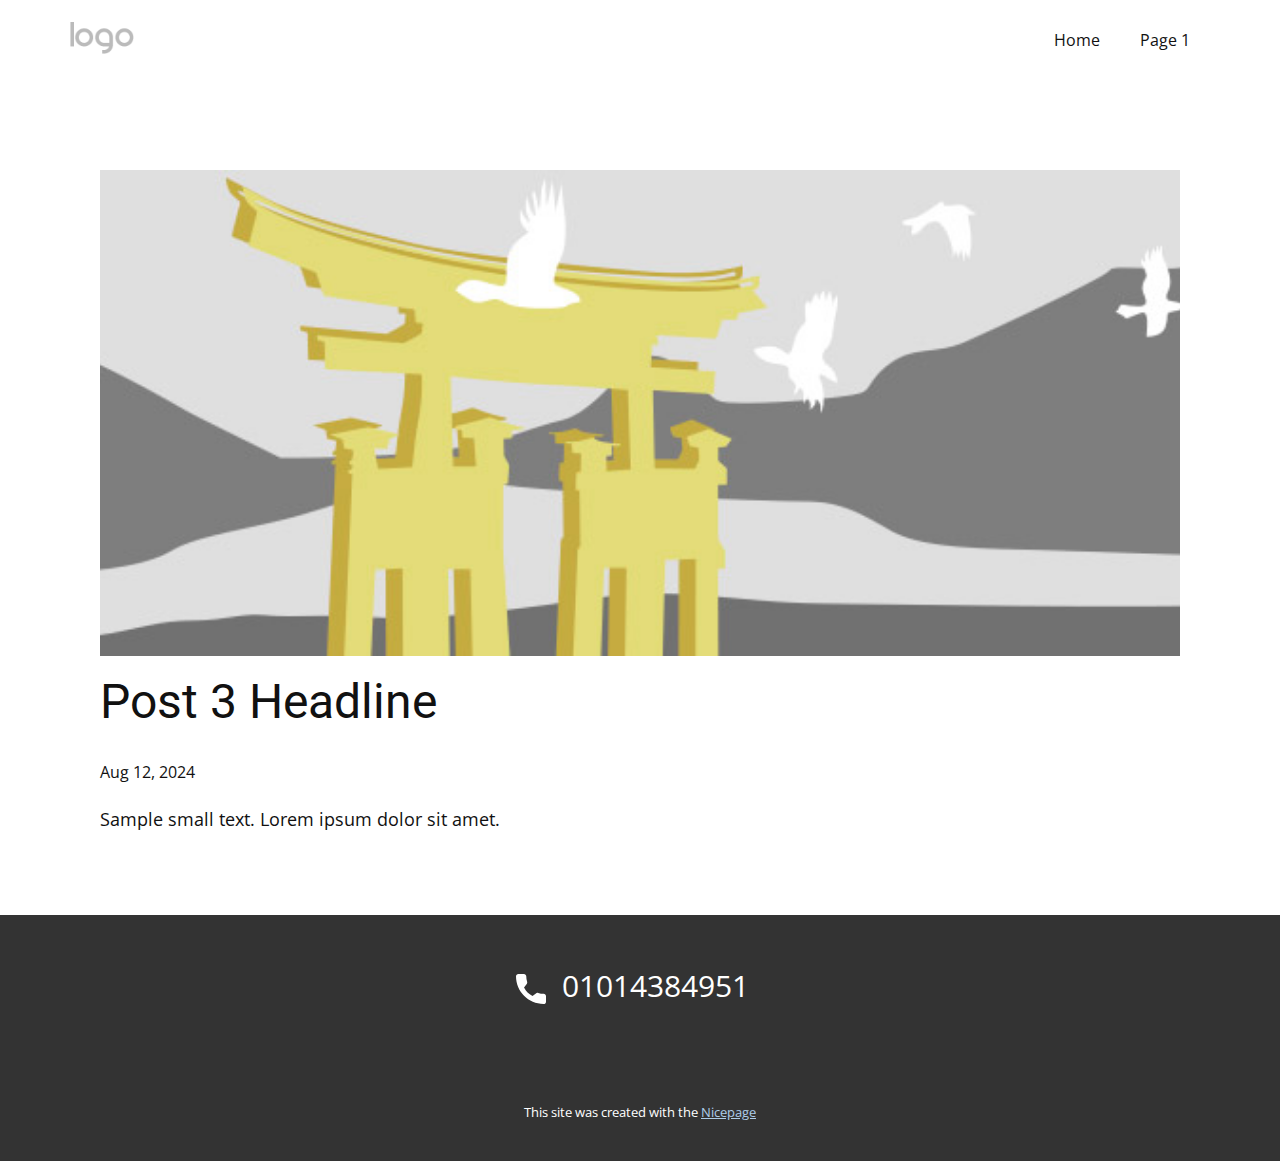
<file: blog/post-2.html>
<!DOCTYPE html>
<html style="font-size: 16px;" lang="en"><head>
    <meta name="viewport" content="width=device-width, initial-scale=1.0">
    <meta charset="utf-8">
    <meta name="keywords" content="Post 1 Headline">
    <meta name="description" content="">
    <title>Post 3 Headline</title>
    <link rel="stylesheet" href="../nicepage.css" media="screen">
<link rel="stylesheet" href="../Post-Template.css" media="screen">
    <script class="u-script" type="text/javascript" src="../jquery.js" defer=""></script>
    <script class="u-script" type="text/javascript" src="../nicepage.js" defer=""></script>
    <meta name="generator" content="Nicepage 6.15.2, nicepage.com">
    <link id="u-theme-google-font" rel="stylesheet" href="https://fonts.googleapis.com/css?family=Roboto:100,100i,300,300i,400,400i,500,500i,700,700i,900,900i|Open+Sans:300,300i,400,400i,500,500i,600,600i,700,700i,800,800i">
    
    
    
    <script type="application/ld+json">{
		"@context": "http://schema.org",
		"@type": "Organization",
		"name": "",
		"logo": "images/default-logo.png"
}</script>
    <meta name="theme-color" content="#478ac9">
  <meta data-intl-tel-input-cdn-path="intlTelInput/"></head>
  <body data-path-to-root="./" data-include-products="false" class="u-body u-xl-mode" data-lang="en"><header class="u-clearfix u-header u-header" id="sec-abb7"><div class="u-clearfix u-sheet u-valign-middle u-sheet-1">
        <a href="#" class="u-image u-logo u-image-1">
          <img src="../images/default-logo.png" class="u-logo-image u-logo-image-1">
        </a>
        <nav class="u-menu u-menu-dropdown u-offcanvas u-menu-1">
          <div class="menu-collapse" style="font-size: 1rem; letter-spacing: 0px;">
            <a class="u-button-style u-custom-left-right-menu-spacing u-custom-padding-bottom u-custom-top-bottom-menu-spacing u-nav-link u-text-active-palette-1-base u-text-hover-palette-2-base" href="#">
              <svg class="u-svg-link" viewBox="0 0 24 24"><use xlink:href="#menu-hamburger"></use></svg>
              <svg class="u-svg-content" version="1.1" id="menu-hamburger" viewBox="0 0 16 16" x="0px" y="0px" xmlns:xlink="http://www.w3.org/1999/xlink" xmlns="http://www.w3.org/2000/svg"><g><rect y="1" width="16" height="2"></rect><rect y="7" width="16" height="2"></rect><rect y="13" width="16" height="2"></rect>
</g></svg>
            </a>
          </div>
          <div class="u-nav-container">
            <ul class="u-nav u-unstyled u-nav-1"><li class="u-nav-item"><a class="u-button-style u-nav-link u-text-active-palette-1-base u-text-hover-palette-2-base" href="../" style="padding: 10px 20px;">Home</a>
</li><li class="u-nav-item"><a class="u-button-style u-nav-link u-text-active-palette-1-base u-text-hover-palette-2-base" href="../Page-1.html" style="padding: 10px 20px;">Page 1</a>
</li></ul>
          </div>
          <div class="u-nav-container-collapse">
            <div class="u-black u-container-style u-inner-container-layout u-opacity u-opacity-95 u-sidenav">
              <div class="u-inner-container-layout u-sidenav-overflow">
                <div class="u-menu-close"></div>
                <ul class="u-align-center u-nav u-popupmenu-items u-unstyled u-nav-2"><li class="u-nav-item"><a class="u-button-style u-nav-link" href="../">Home</a>
</li><li class="u-nav-item"><a class="u-button-style u-nav-link" href="../Page-1.html">Page 1</a>
</li></ul>
              </div>
            </div>
            <div class="u-black u-menu-overlay u-opacity u-opacity-70"></div>
          </div>
        </nav>
      </div></header>
    <section class="u-align-center u-clearfix u-section-1" id="sec-e142">
      <div class="u-clearfix u-sheet u-valign-middle-md u-valign-middle-sm u-valign-middle-xs u-sheet-1"><!--post_details--><!--post_details_options_json--><!--{"source":""}--><!--/post_details_options_json--><!--blog_post-->
        <div class="u-container-style u-expanded-width u-post-details u-post-details-1">
          <div class="u-container-layout u-valign-middle u-container-layout-1"><!--blog_post_image-->
            <img alt="" class="u-blog-control u-expanded-width u-image u-image-default u-image-1" src="../images/8ad73f3c.jpeg"><!--/blog_post_image--><!--blog_post_header-->
            <h2 class="u-blog-control u-text u-text-1">Post 3 Headline</h2><!--/blog_post_header--><!--blog_post_metadata-->
            <div class="u-blog-control u-metadata u-metadata-1"><!--blog_post_metadata_date-->
              <span class="u-meta-date u-meta-icon">Aug 12, 2024</span><!--/blog_post_metadata_date--><!--blog_post_metadata_category-->
              <!--/blog_post_metadata_category--><!--blog_post_metadata_comments-->
              <!--/blog_post_metadata_comments-->
            </div><!--/blog_post_metadata--><!--blog_post_content-->
            <div class="u-align-justify u-blog-control u-post-content u-text u-text-2 fr-view">
  Sample small text. Lorem ipsum dolor sit amet.
  </div><!--/blog_post_content-->
          </div>
        </div><!--/blog_post--><!--/post_details-->
      </div>
    </section>
    
    
    
    <footer class="u-align-center u-clearfix u-footer u-grey-80 u-footer" id="sec-8c71"><div class="u-clearfix u-sheet u-valign-middle u-sheet-1">
        <a href="#" class="u-active-none u-btn u-btn-rectangle u-button-style u-hover-none u-none u-btn-1"><span class="u-icon"><svg class="u-svg-content" viewBox="0 0 405.333 405.333" x="0px" y="0px" style="width: 1em; height: 1em;"><path d="M373.333,266.88c-25.003,0-49.493-3.904-72.704-11.563c-11.328-3.904-24.192-0.896-31.637,6.699l-46.016,34.752    c-52.8-28.181-86.592-61.952-114.389-114.368l33.813-44.928c8.512-8.512,11.563-20.971,7.915-32.64    C142.592,81.472,138.667,56.96,138.667,32c0-17.643-14.357-32-32-32H32C14.357,0,0,14.357,0,32    c0,205.845,167.488,373.333,373.333,373.333c17.643,0,32-14.357,32-32V298.88C405.333,281.237,390.976,266.88,373.333,266.88z"></path></svg></span>&nbsp; 01014384951
        </a>
      </div></footer>
    <section class="u-backlink u-clearfix u-grey-80">
      <p class="u-text">
        <span>This site was created with the </span>
        <a class="u-link" href="https://nicepage.com/" target="_blank" rel="nofollow">
          <span>Nicepage</span>
        </a>
      </p>
    </section>
  
</body></html>
</file>
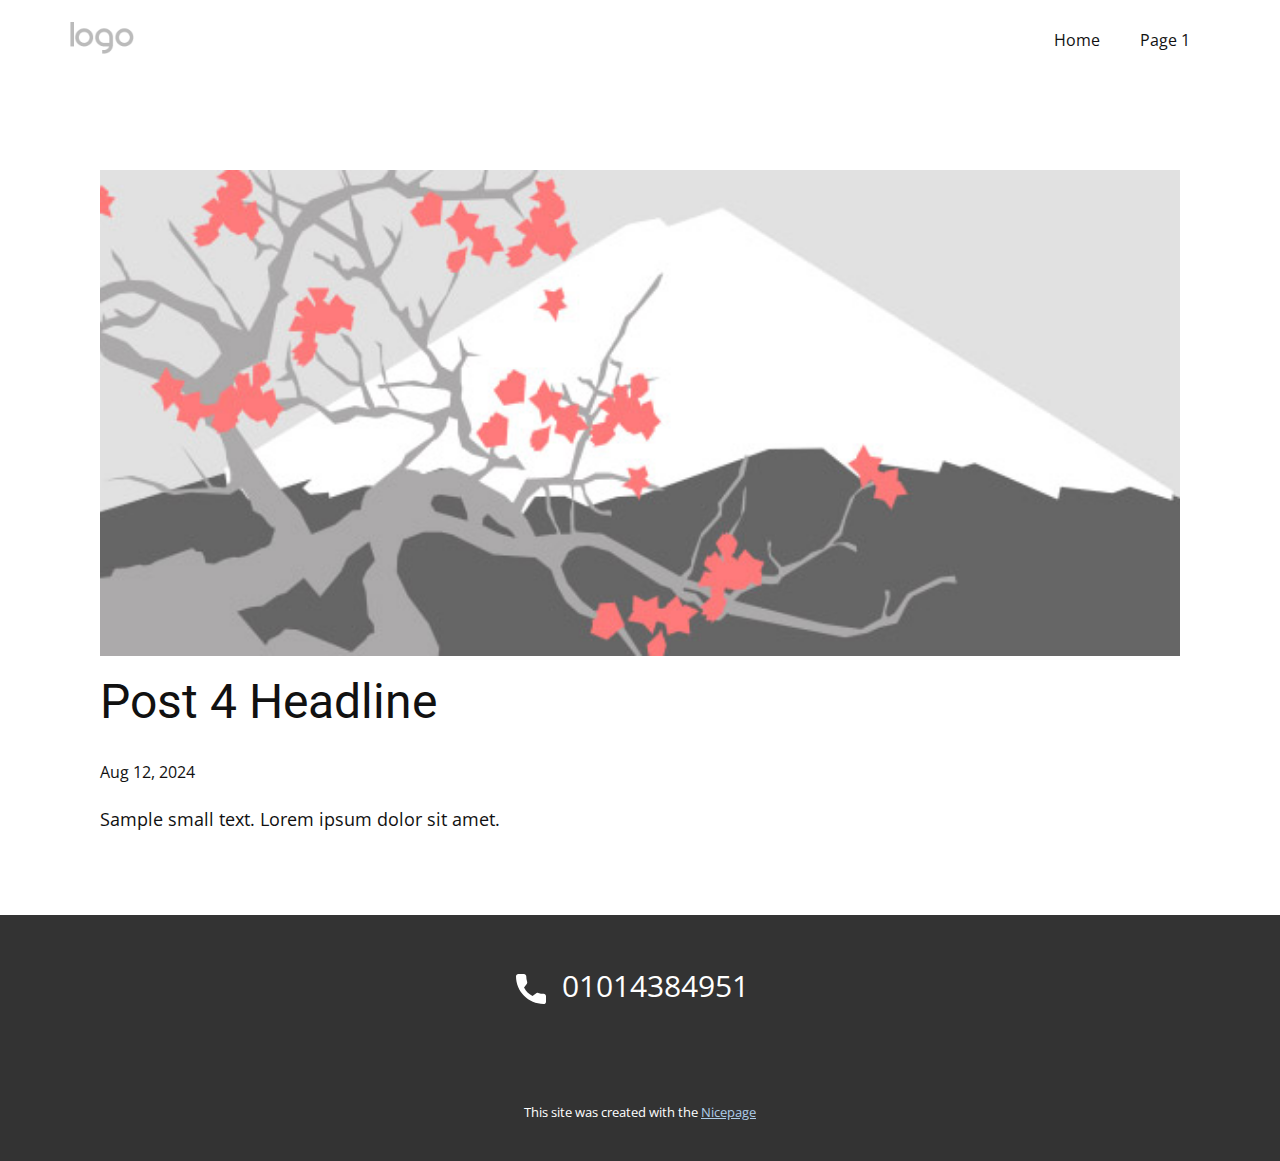
<file: blog/post-3.html>
<!DOCTYPE html>
<html style="font-size: 16px;" lang="en"><head>
    <meta name="viewport" content="width=device-width, initial-scale=1.0">
    <meta charset="utf-8">
    <meta name="keywords" content="Post 1 Headline">
    <meta name="description" content="">
    <title>Post 4 Headline</title>
    <link rel="stylesheet" href="../nicepage.css" media="screen">
<link rel="stylesheet" href="../Post-Template.css" media="screen">
    <script class="u-script" type="text/javascript" src="../jquery.js" defer=""></script>
    <script class="u-script" type="text/javascript" src="../nicepage.js" defer=""></script>
    <meta name="generator" content="Nicepage 6.15.2, nicepage.com">
    <link id="u-theme-google-font" rel="stylesheet" href="https://fonts.googleapis.com/css?family=Roboto:100,100i,300,300i,400,400i,500,500i,700,700i,900,900i|Open+Sans:300,300i,400,400i,500,500i,600,600i,700,700i,800,800i">
    
    
    
    <script type="application/ld+json">{
		"@context": "http://schema.org",
		"@type": "Organization",
		"name": "",
		"logo": "images/default-logo.png"
}</script>
    <meta name="theme-color" content="#478ac9">
  <meta data-intl-tel-input-cdn-path="intlTelInput/"></head>
  <body data-path-to-root="./" data-include-products="false" class="u-body u-xl-mode" data-lang="en"><header class="u-clearfix u-header u-header" id="sec-abb7"><div class="u-clearfix u-sheet u-valign-middle u-sheet-1">
        <a href="#" class="u-image u-logo u-image-1">
          <img src="../images/default-logo.png" class="u-logo-image u-logo-image-1">
        </a>
        <nav class="u-menu u-menu-dropdown u-offcanvas u-menu-1">
          <div class="menu-collapse" style="font-size: 1rem; letter-spacing: 0px;">
            <a class="u-button-style u-custom-left-right-menu-spacing u-custom-padding-bottom u-custom-top-bottom-menu-spacing u-nav-link u-text-active-palette-1-base u-text-hover-palette-2-base" href="#">
              <svg class="u-svg-link" viewBox="0 0 24 24"><use xlink:href="#menu-hamburger"></use></svg>
              <svg class="u-svg-content" version="1.1" id="menu-hamburger" viewBox="0 0 16 16" x="0px" y="0px" xmlns:xlink="http://www.w3.org/1999/xlink" xmlns="http://www.w3.org/2000/svg"><g><rect y="1" width="16" height="2"></rect><rect y="7" width="16" height="2"></rect><rect y="13" width="16" height="2"></rect>
</g></svg>
            </a>
          </div>
          <div class="u-nav-container">
            <ul class="u-nav u-unstyled u-nav-1"><li class="u-nav-item"><a class="u-button-style u-nav-link u-text-active-palette-1-base u-text-hover-palette-2-base" href="../" style="padding: 10px 20px;">Home</a>
</li><li class="u-nav-item"><a class="u-button-style u-nav-link u-text-active-palette-1-base u-text-hover-palette-2-base" href="../Page-1.html" style="padding: 10px 20px;">Page 1</a>
</li></ul>
          </div>
          <div class="u-nav-container-collapse">
            <div class="u-black u-container-style u-inner-container-layout u-opacity u-opacity-95 u-sidenav">
              <div class="u-inner-container-layout u-sidenav-overflow">
                <div class="u-menu-close"></div>
                <ul class="u-align-center u-nav u-popupmenu-items u-unstyled u-nav-2"><li class="u-nav-item"><a class="u-button-style u-nav-link" href="../">Home</a>
</li><li class="u-nav-item"><a class="u-button-style u-nav-link" href="../Page-1.html">Page 1</a>
</li></ul>
              </div>
            </div>
            <div class="u-black u-menu-overlay u-opacity u-opacity-70"></div>
          </div>
        </nav>
      </div></header>
    <section class="u-align-center u-clearfix u-section-1" id="sec-e142">
      <div class="u-clearfix u-sheet u-valign-middle-md u-valign-middle-sm u-valign-middle-xs u-sheet-1"><!--post_details--><!--post_details_options_json--><!--{"source":""}--><!--/post_details_options_json--><!--blog_post-->
        <div class="u-container-style u-expanded-width u-post-details u-post-details-1">
          <div class="u-container-layout u-valign-middle u-container-layout-1"><!--blog_post_image-->
            <img alt="" class="u-blog-control u-expanded-width u-image u-image-default u-image-1" src="../images/0fd3416c.jpeg"><!--/blog_post_image--><!--blog_post_header-->
            <h2 class="u-blog-control u-text u-text-1">Post 4 Headline</h2><!--/blog_post_header--><!--blog_post_metadata-->
            <div class="u-blog-control u-metadata u-metadata-1"><!--blog_post_metadata_date-->
              <span class="u-meta-date u-meta-icon">Aug 12, 2024</span><!--/blog_post_metadata_date--><!--blog_post_metadata_category-->
              <!--/blog_post_metadata_category--><!--blog_post_metadata_comments-->
              <!--/blog_post_metadata_comments-->
            </div><!--/blog_post_metadata--><!--blog_post_content-->
            <div class="u-align-justify u-blog-control u-post-content u-text u-text-2 fr-view">
  Sample small text. Lorem ipsum dolor sit amet.
  </div><!--/blog_post_content-->
          </div>
        </div><!--/blog_post--><!--/post_details-->
      </div>
    </section>
    
    
    
    <footer class="u-align-center u-clearfix u-footer u-grey-80 u-footer" id="sec-8c71"><div class="u-clearfix u-sheet u-valign-middle u-sheet-1">
        <a href="#" class="u-active-none u-btn u-btn-rectangle u-button-style u-hover-none u-none u-btn-1"><span class="u-icon"><svg class="u-svg-content" viewBox="0 0 405.333 405.333" x="0px" y="0px" style="width: 1em; height: 1em;"><path d="M373.333,266.88c-25.003,0-49.493-3.904-72.704-11.563c-11.328-3.904-24.192-0.896-31.637,6.699l-46.016,34.752    c-52.8-28.181-86.592-61.952-114.389-114.368l33.813-44.928c8.512-8.512,11.563-20.971,7.915-32.64    C142.592,81.472,138.667,56.96,138.667,32c0-17.643-14.357-32-32-32H32C14.357,0,0,14.357,0,32    c0,205.845,167.488,373.333,373.333,373.333c17.643,0,32-14.357,32-32V298.88C405.333,281.237,390.976,266.88,373.333,266.88z"></path></svg></span>&nbsp; 01014384951
        </a>
      </div></footer>
    <section class="u-backlink u-clearfix u-grey-80">
      <p class="u-text">
        <span>This site was created with the </span>
        <a class="u-link" href="https://nicepage.com/" target="_blank" rel="nofollow">
          <span>Nicepage</span>
        </a>
      </p>
    </section>
  
</body></html>
</file>
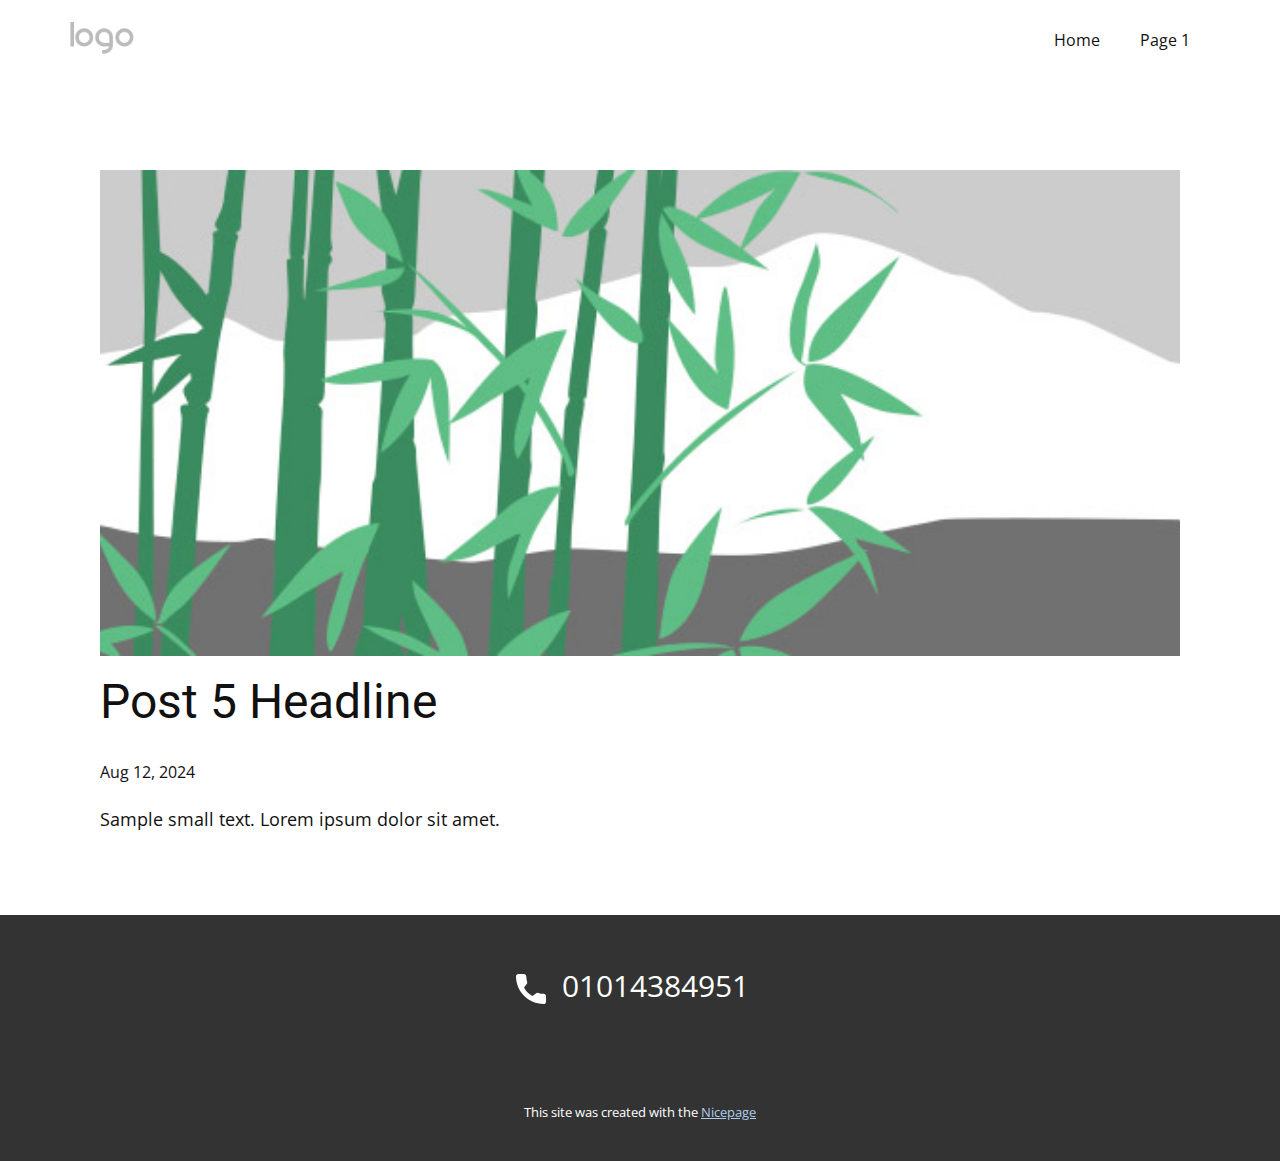
<file: blog/post-4.html>
<!DOCTYPE html>
<html style="font-size: 16px;" lang="en"><head>
    <meta name="viewport" content="width=device-width, initial-scale=1.0">
    <meta charset="utf-8">
    <meta name="keywords" content="Post 1 Headline">
    <meta name="description" content="">
    <title>Post 5 Headline</title>
    <link rel="stylesheet" href="../nicepage.css" media="screen">
<link rel="stylesheet" href="../Post-Template.css" media="screen">
    <script class="u-script" type="text/javascript" src="../jquery.js" defer=""></script>
    <script class="u-script" type="text/javascript" src="../nicepage.js" defer=""></script>
    <meta name="generator" content="Nicepage 6.15.2, nicepage.com">
    <link id="u-theme-google-font" rel="stylesheet" href="https://fonts.googleapis.com/css?family=Roboto:100,100i,300,300i,400,400i,500,500i,700,700i,900,900i|Open+Sans:300,300i,400,400i,500,500i,600,600i,700,700i,800,800i">
    
    
    
    <script type="application/ld+json">{
		"@context": "http://schema.org",
		"@type": "Organization",
		"name": "",
		"logo": "images/default-logo.png"
}</script>
    <meta name="theme-color" content="#478ac9">
  <meta data-intl-tel-input-cdn-path="intlTelInput/"></head>
  <body data-path-to-root="./" data-include-products="false" class="u-body u-xl-mode" data-lang="en"><header class="u-clearfix u-header u-header" id="sec-abb7"><div class="u-clearfix u-sheet u-valign-middle u-sheet-1">
        <a href="#" class="u-image u-logo u-image-1">
          <img src="../images/default-logo.png" class="u-logo-image u-logo-image-1">
        </a>
        <nav class="u-menu u-menu-dropdown u-offcanvas u-menu-1">
          <div class="menu-collapse" style="font-size: 1rem; letter-spacing: 0px;">
            <a class="u-button-style u-custom-left-right-menu-spacing u-custom-padding-bottom u-custom-top-bottom-menu-spacing u-nav-link u-text-active-palette-1-base u-text-hover-palette-2-base" href="#">
              <svg class="u-svg-link" viewBox="0 0 24 24"><use xlink:href="#menu-hamburger"></use></svg>
              <svg class="u-svg-content" version="1.1" id="menu-hamburger" viewBox="0 0 16 16" x="0px" y="0px" xmlns:xlink="http://www.w3.org/1999/xlink" xmlns="http://www.w3.org/2000/svg"><g><rect y="1" width="16" height="2"></rect><rect y="7" width="16" height="2"></rect><rect y="13" width="16" height="2"></rect>
</g></svg>
            </a>
          </div>
          <div class="u-nav-container">
            <ul class="u-nav u-unstyled u-nav-1"><li class="u-nav-item"><a class="u-button-style u-nav-link u-text-active-palette-1-base u-text-hover-palette-2-base" href="../" style="padding: 10px 20px;">Home</a>
</li><li class="u-nav-item"><a class="u-button-style u-nav-link u-text-active-palette-1-base u-text-hover-palette-2-base" href="../Page-1.html" style="padding: 10px 20px;">Page 1</a>
</li></ul>
          </div>
          <div class="u-nav-container-collapse">
            <div class="u-black u-container-style u-inner-container-layout u-opacity u-opacity-95 u-sidenav">
              <div class="u-inner-container-layout u-sidenav-overflow">
                <div class="u-menu-close"></div>
                <ul class="u-align-center u-nav u-popupmenu-items u-unstyled u-nav-2"><li class="u-nav-item"><a class="u-button-style u-nav-link" href="../">Home</a>
</li><li class="u-nav-item"><a class="u-button-style u-nav-link" href="../Page-1.html">Page 1</a>
</li></ul>
              </div>
            </div>
            <div class="u-black u-menu-overlay u-opacity u-opacity-70"></div>
          </div>
        </nav>
      </div></header>
    <section class="u-align-center u-clearfix u-section-1" id="sec-e142">
      <div class="u-clearfix u-sheet u-valign-middle-md u-valign-middle-sm u-valign-middle-xs u-sheet-1"><!--post_details--><!--post_details_options_json--><!--{"source":""}--><!--/post_details_options_json--><!--blog_post-->
        <div class="u-container-style u-expanded-width u-post-details u-post-details-1">
          <div class="u-container-layout u-valign-middle u-container-layout-1"><!--blog_post_image-->
            <img alt="" class="u-blog-control u-expanded-width u-image u-image-default u-image-1" src="../images/68f64b9d.jpeg"><!--/blog_post_image--><!--blog_post_header-->
            <h2 class="u-blog-control u-text u-text-1">Post 5 Headline</h2><!--/blog_post_header--><!--blog_post_metadata-->
            <div class="u-blog-control u-metadata u-metadata-1"><!--blog_post_metadata_date-->
              <span class="u-meta-date u-meta-icon">Aug 12, 2024</span><!--/blog_post_metadata_date--><!--blog_post_metadata_category-->
              <!--/blog_post_metadata_category--><!--blog_post_metadata_comments-->
              <!--/blog_post_metadata_comments-->
            </div><!--/blog_post_metadata--><!--blog_post_content-->
            <div class="u-align-justify u-blog-control u-post-content u-text u-text-2 fr-view">
  Sample small text. Lorem ipsum dolor sit amet.
  </div><!--/blog_post_content-->
          </div>
        </div><!--/blog_post--><!--/post_details-->
      </div>
    </section>
    
    
    
    <footer class="u-align-center u-clearfix u-footer u-grey-80 u-footer" id="sec-8c71"><div class="u-clearfix u-sheet u-valign-middle u-sheet-1">
        <a href="#" class="u-active-none u-btn u-btn-rectangle u-button-style u-hover-none u-none u-btn-1"><span class="u-icon"><svg class="u-svg-content" viewBox="0 0 405.333 405.333" x="0px" y="0px" style="width: 1em; height: 1em;"><path d="M373.333,266.88c-25.003,0-49.493-3.904-72.704-11.563c-11.328-3.904-24.192-0.896-31.637,6.699l-46.016,34.752    c-52.8-28.181-86.592-61.952-114.389-114.368l33.813-44.928c8.512-8.512,11.563-20.971,7.915-32.64    C142.592,81.472,138.667,56.96,138.667,32c0-17.643-14.357-32-32-32H32C14.357,0,0,14.357,0,32    c0,205.845,167.488,373.333,373.333,373.333c17.643,0,32-14.357,32-32V298.88C405.333,281.237,390.976,266.88,373.333,266.88z"></path></svg></span>&nbsp; 01014384951
        </a>
      </div></footer>
    <section class="u-backlink u-clearfix u-grey-80">
      <p class="u-text">
        <span>This site was created with the </span>
        <a class="u-link" href="https://nicepage.com/" target="_blank" rel="nofollow">
          <span>Nicepage</span>
        </a>
      </p>
    </section>
  
</body></html>
</file>
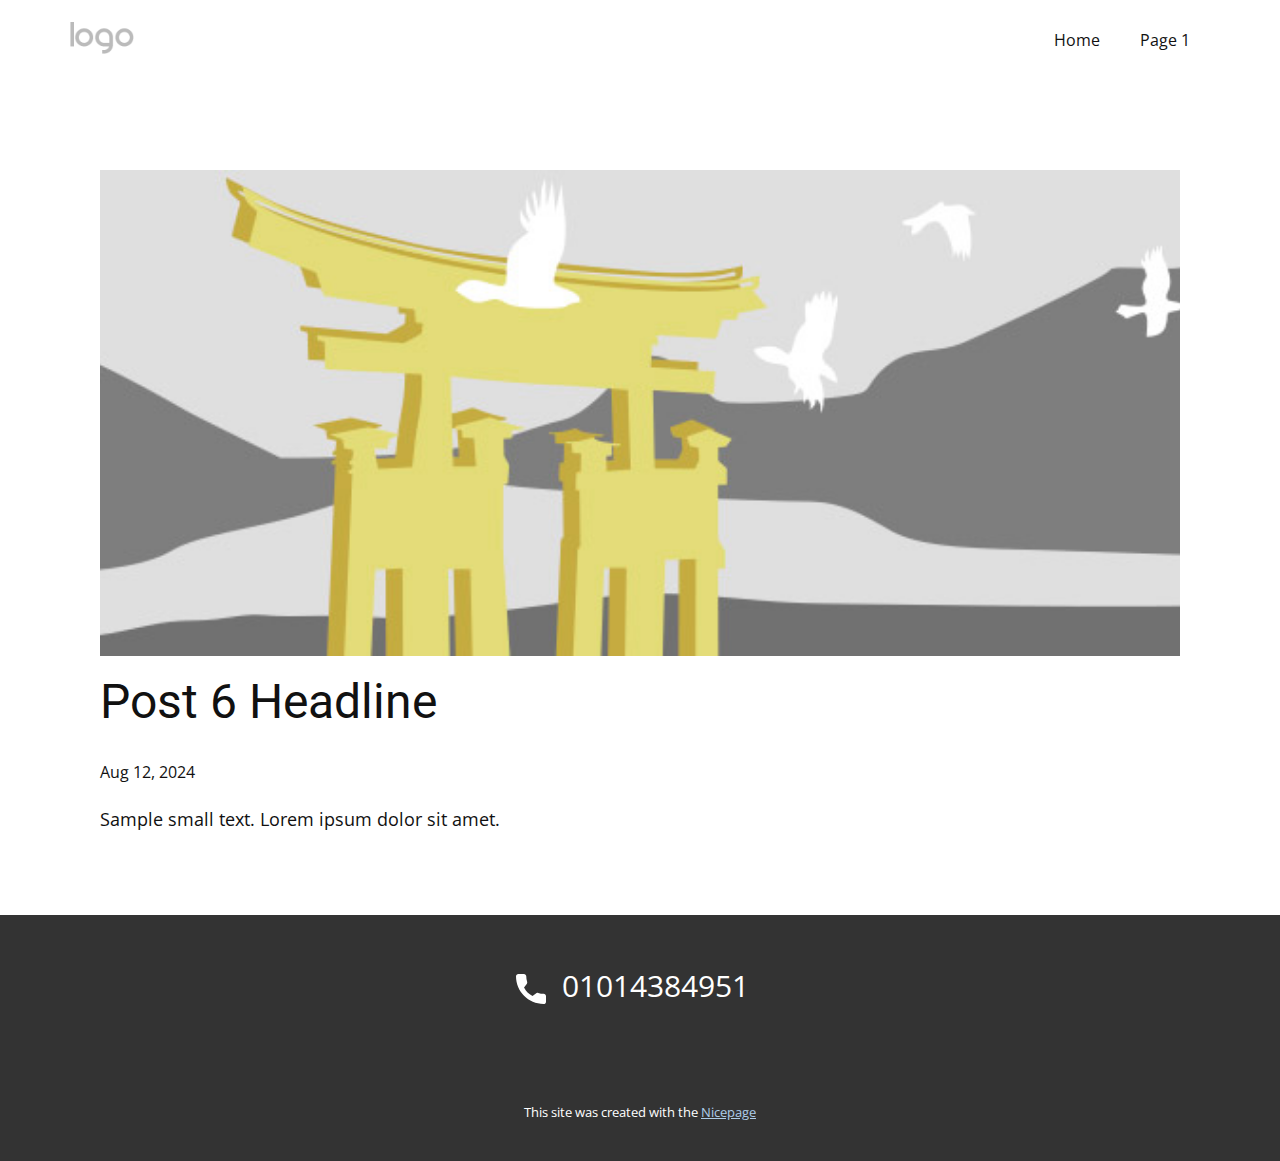
<file: blog/post-5.html>
<!DOCTYPE html>
<html style="font-size: 16px;" lang="en"><head>
    <meta name="viewport" content="width=device-width, initial-scale=1.0">
    <meta charset="utf-8">
    <meta name="keywords" content="Post 1 Headline">
    <meta name="description" content="">
    <title>Post 6 Headline</title>
    <link rel="stylesheet" href="../nicepage.css" media="screen">
<link rel="stylesheet" href="../Post-Template.css" media="screen">
    <script class="u-script" type="text/javascript" src="../jquery.js" defer=""></script>
    <script class="u-script" type="text/javascript" src="../nicepage.js" defer=""></script>
    <meta name="generator" content="Nicepage 6.15.2, nicepage.com">
    <link id="u-theme-google-font" rel="stylesheet" href="https://fonts.googleapis.com/css?family=Roboto:100,100i,300,300i,400,400i,500,500i,700,700i,900,900i|Open+Sans:300,300i,400,400i,500,500i,600,600i,700,700i,800,800i">
    
    
    
    <script type="application/ld+json">{
		"@context": "http://schema.org",
		"@type": "Organization",
		"name": "",
		"logo": "images/default-logo.png"
}</script>
    <meta name="theme-color" content="#478ac9">
  <meta data-intl-tel-input-cdn-path="intlTelInput/"></head>
  <body data-path-to-root="./" data-include-products="false" class="u-body u-xl-mode" data-lang="en"><header class="u-clearfix u-header u-header" id="sec-abb7"><div class="u-clearfix u-sheet u-valign-middle u-sheet-1">
        <a href="#" class="u-image u-logo u-image-1">
          <img src="../images/default-logo.png" class="u-logo-image u-logo-image-1">
        </a>
        <nav class="u-menu u-menu-dropdown u-offcanvas u-menu-1">
          <div class="menu-collapse" style="font-size: 1rem; letter-spacing: 0px;">
            <a class="u-button-style u-custom-left-right-menu-spacing u-custom-padding-bottom u-custom-top-bottom-menu-spacing u-nav-link u-text-active-palette-1-base u-text-hover-palette-2-base" href="#">
              <svg class="u-svg-link" viewBox="0 0 24 24"><use xlink:href="#menu-hamburger"></use></svg>
              <svg class="u-svg-content" version="1.1" id="menu-hamburger" viewBox="0 0 16 16" x="0px" y="0px" xmlns:xlink="http://www.w3.org/1999/xlink" xmlns="http://www.w3.org/2000/svg"><g><rect y="1" width="16" height="2"></rect><rect y="7" width="16" height="2"></rect><rect y="13" width="16" height="2"></rect>
</g></svg>
            </a>
          </div>
          <div class="u-nav-container">
            <ul class="u-nav u-unstyled u-nav-1"><li class="u-nav-item"><a class="u-button-style u-nav-link u-text-active-palette-1-base u-text-hover-palette-2-base" href="../" style="padding: 10px 20px;">Home</a>
</li><li class="u-nav-item"><a class="u-button-style u-nav-link u-text-active-palette-1-base u-text-hover-palette-2-base" href="../Page-1.html" style="padding: 10px 20px;">Page 1</a>
</li></ul>
          </div>
          <div class="u-nav-container-collapse">
            <div class="u-black u-container-style u-inner-container-layout u-opacity u-opacity-95 u-sidenav">
              <div class="u-inner-container-layout u-sidenav-overflow">
                <div class="u-menu-close"></div>
                <ul class="u-align-center u-nav u-popupmenu-items u-unstyled u-nav-2"><li class="u-nav-item"><a class="u-button-style u-nav-link" href="../">Home</a>
</li><li class="u-nav-item"><a class="u-button-style u-nav-link" href="../Page-1.html">Page 1</a>
</li></ul>
              </div>
            </div>
            <div class="u-black u-menu-overlay u-opacity u-opacity-70"></div>
          </div>
        </nav>
      </div></header>
    <section class="u-align-center u-clearfix u-section-1" id="sec-e142">
      <div class="u-clearfix u-sheet u-valign-middle-md u-valign-middle-sm u-valign-middle-xs u-sheet-1"><!--post_details--><!--post_details_options_json--><!--{"source":""}--><!--/post_details_options_json--><!--blog_post-->
        <div class="u-container-style u-expanded-width u-post-details u-post-details-1">
          <div class="u-container-layout u-valign-middle u-container-layout-1"><!--blog_post_image-->
            <img alt="" class="u-blog-control u-expanded-width u-image u-image-default u-image-1" src="../images/8ad73f3c.jpeg"><!--/blog_post_image--><!--blog_post_header-->
            <h2 class="u-blog-control u-text u-text-1">Post 6 Headline</h2><!--/blog_post_header--><!--blog_post_metadata-->
            <div class="u-blog-control u-metadata u-metadata-1"><!--blog_post_metadata_date-->
              <span class="u-meta-date u-meta-icon">Aug 12, 2024</span><!--/blog_post_metadata_date--><!--blog_post_metadata_category-->
              <!--/blog_post_metadata_category--><!--blog_post_metadata_comments-->
              <!--/blog_post_metadata_comments-->
            </div><!--/blog_post_metadata--><!--blog_post_content-->
            <div class="u-align-justify u-blog-control u-post-content u-text u-text-2 fr-view">
  Sample small text. Lorem ipsum dolor sit amet.
  </div><!--/blog_post_content-->
          </div>
        </div><!--/blog_post--><!--/post_details-->
      </div>
    </section>
    
    
    
    <footer class="u-align-center u-clearfix u-footer u-grey-80 u-footer" id="sec-8c71"><div class="u-clearfix u-sheet u-valign-middle u-sheet-1">
        <a href="#" class="u-active-none u-btn u-btn-rectangle u-button-style u-hover-none u-none u-btn-1"><span class="u-icon"><svg class="u-svg-content" viewBox="0 0 405.333 405.333" x="0px" y="0px" style="width: 1em; height: 1em;"><path d="M373.333,266.88c-25.003,0-49.493-3.904-72.704-11.563c-11.328-3.904-24.192-0.896-31.637,6.699l-46.016,34.752    c-52.8-28.181-86.592-61.952-114.389-114.368l33.813-44.928c8.512-8.512,11.563-20.971,7.915-32.64    C142.592,81.472,138.667,56.96,138.667,32c0-17.643-14.357-32-32-32H32C14.357,0,0,14.357,0,32    c0,205.845,167.488,373.333,373.333,373.333c17.643,0,32-14.357,32-32V298.88C405.333,281.237,390.976,266.88,373.333,266.88z"></path></svg></span>&nbsp; 01014384951
        </a>
      </div></footer>
    <section class="u-backlink u-clearfix u-grey-80">
      <p class="u-text">
        <span>This site was created with the </span>
        <a class="u-link" href="https://nicepage.com/" target="_blank" rel="nofollow">
          <span>Nicepage</span>
        </a>
      </p>
    </section>
  
</body></html>
</file>
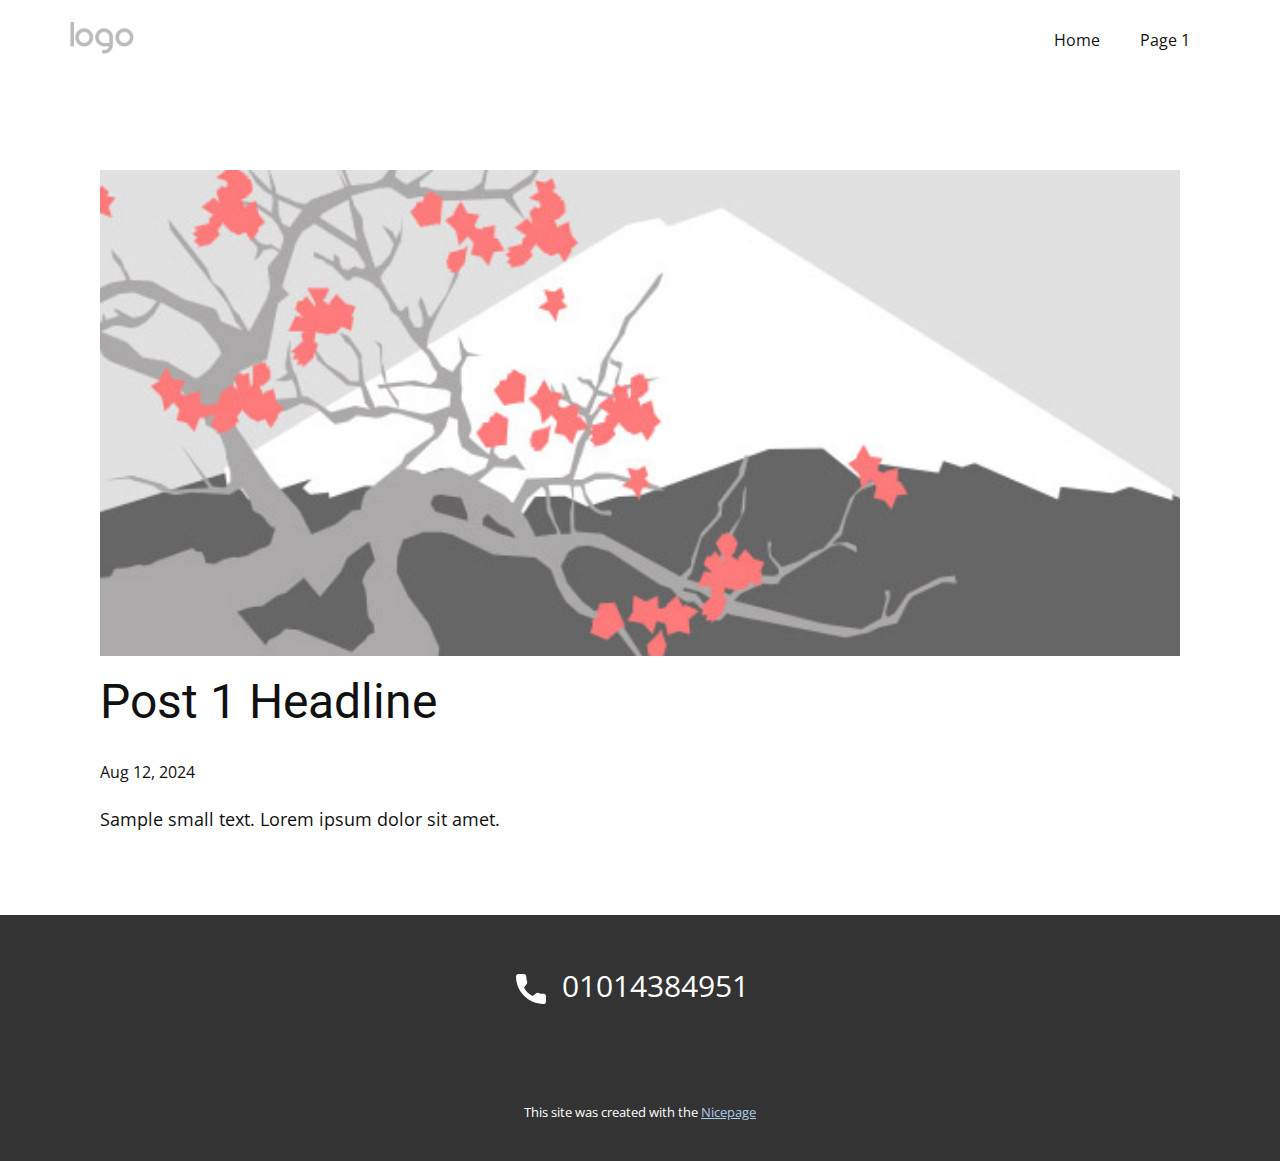
<file: blog/post.html>
<!DOCTYPE html>
<html style="font-size: 16px;" lang="en"><head>
    <meta name="viewport" content="width=device-width, initial-scale=1.0">
    <meta charset="utf-8">
    <meta name="keywords" content="Post 1 Headline">
    <meta name="description" content="">
    <title>Post 1 Headline</title>
    <link rel="stylesheet" href="../nicepage.css" media="screen">
<link rel="stylesheet" href="../Post-Template.css" media="screen">
    <script class="u-script" type="text/javascript" src="../jquery.js" defer=""></script>
    <script class="u-script" type="text/javascript" src="../nicepage.js" defer=""></script>
    <meta name="generator" content="Nicepage 6.15.2, nicepage.com">
    <link id="u-theme-google-font" rel="stylesheet" href="https://fonts.googleapis.com/css?family=Roboto:100,100i,300,300i,400,400i,500,500i,700,700i,900,900i|Open+Sans:300,300i,400,400i,500,500i,600,600i,700,700i,800,800i">
    
    
    
    <script type="application/ld+json">{
		"@context": "http://schema.org",
		"@type": "Organization",
		"name": "",
		"logo": "images/default-logo.png"
}</script>
    <meta name="theme-color" content="#478ac9">
  <meta data-intl-tel-input-cdn-path="intlTelInput/"></head>
  <body data-path-to-root="./" data-include-products="false" class="u-body u-xl-mode" data-lang="en"><header class="u-clearfix u-header u-header" id="sec-abb7"><div class="u-clearfix u-sheet u-valign-middle u-sheet-1">
        <a href="#" class="u-image u-logo u-image-1">
          <img src="../images/default-logo.png" class="u-logo-image u-logo-image-1">
        </a>
        <nav class="u-menu u-menu-dropdown u-offcanvas u-menu-1">
          <div class="menu-collapse" style="font-size: 1rem; letter-spacing: 0px;">
            <a class="u-button-style u-custom-left-right-menu-spacing u-custom-padding-bottom u-custom-top-bottom-menu-spacing u-nav-link u-text-active-palette-1-base u-text-hover-palette-2-base" href="#">
              <svg class="u-svg-link" viewBox="0 0 24 24"><use xlink:href="#menu-hamburger"></use></svg>
              <svg class="u-svg-content" version="1.1" id="menu-hamburger" viewBox="0 0 16 16" x="0px" y="0px" xmlns:xlink="http://www.w3.org/1999/xlink" xmlns="http://www.w3.org/2000/svg"><g><rect y="1" width="16" height="2"></rect><rect y="7" width="16" height="2"></rect><rect y="13" width="16" height="2"></rect>
</g></svg>
            </a>
          </div>
          <div class="u-nav-container">
            <ul class="u-nav u-unstyled u-nav-1"><li class="u-nav-item"><a class="u-button-style u-nav-link u-text-active-palette-1-base u-text-hover-palette-2-base" href="../" style="padding: 10px 20px;">Home</a>
</li><li class="u-nav-item"><a class="u-button-style u-nav-link u-text-active-palette-1-base u-text-hover-palette-2-base" href="../Page-1.html" style="padding: 10px 20px;">Page 1</a>
</li></ul>
          </div>
          <div class="u-nav-container-collapse">
            <div class="u-black u-container-style u-inner-container-layout u-opacity u-opacity-95 u-sidenav">
              <div class="u-inner-container-layout u-sidenav-overflow">
                <div class="u-menu-close"></div>
                <ul class="u-align-center u-nav u-popupmenu-items u-unstyled u-nav-2"><li class="u-nav-item"><a class="u-button-style u-nav-link" href="../">Home</a>
</li><li class="u-nav-item"><a class="u-button-style u-nav-link" href="../Page-1.html">Page 1</a>
</li></ul>
              </div>
            </div>
            <div class="u-black u-menu-overlay u-opacity u-opacity-70"></div>
          </div>
        </nav>
      </div></header>
    <section class="u-align-center u-clearfix u-section-1" id="sec-e142">
      <div class="u-clearfix u-sheet u-valign-middle-md u-valign-middle-sm u-valign-middle-xs u-sheet-1"><!--post_details--><!--post_details_options_json--><!--{"source":""}--><!--/post_details_options_json--><!--blog_post-->
        <div class="u-container-style u-expanded-width u-post-details u-post-details-1">
          <div class="u-container-layout u-valign-middle u-container-layout-1"><!--blog_post_image-->
            <img alt="" class="u-blog-control u-expanded-width u-image u-image-default u-image-1" src="../images/0fd3416c.jpeg"><!--/blog_post_image--><!--blog_post_header-->
            <h2 class="u-blog-control u-text u-text-1">Post 1 Headline</h2><!--/blog_post_header--><!--blog_post_metadata-->
            <div class="u-blog-control u-metadata u-metadata-1"><!--blog_post_metadata_date-->
              <span class="u-meta-date u-meta-icon">Aug 12, 2024</span><!--/blog_post_metadata_date--><!--blog_post_metadata_category-->
              <!--/blog_post_metadata_category--><!--blog_post_metadata_comments-->
              <!--/blog_post_metadata_comments-->
            </div><!--/blog_post_metadata--><!--blog_post_content-->
            <div class="u-align-justify u-blog-control u-post-content u-text u-text-2 fr-view">
  Sample small text. Lorem ipsum dolor sit amet.
  </div><!--/blog_post_content-->
          </div>
        </div><!--/blog_post--><!--/post_details-->
      </div>
    </section>
    
    
    
    <footer class="u-align-center u-clearfix u-footer u-grey-80 u-footer" id="sec-8c71"><div class="u-clearfix u-sheet u-valign-middle u-sheet-1">
        <a href="#" class="u-active-none u-btn u-btn-rectangle u-button-style u-hover-none u-none u-btn-1"><span class="u-icon"><svg class="u-svg-content" viewBox="0 0 405.333 405.333" x="0px" y="0px" style="width: 1em; height: 1em;"><path d="M373.333,266.88c-25.003,0-49.493-3.904-72.704-11.563c-11.328-3.904-24.192-0.896-31.637,6.699l-46.016,34.752    c-52.8-28.181-86.592-61.952-114.389-114.368l33.813-44.928c8.512-8.512,11.563-20.971,7.915-32.64    C142.592,81.472,138.667,56.96,138.667,32c0-17.643-14.357-32-32-32H32C14.357,0,0,14.357,0,32    c0,205.845,167.488,373.333,373.333,373.333c17.643,0,32-14.357,32-32V298.88C405.333,281.237,390.976,266.88,373.333,266.88z"></path></svg></span>&nbsp; 01014384951
        </a>
      </div></footer>
    <section class="u-backlink u-clearfix u-grey-80">
      <p class="u-text">
        <span>This site was created with the </span>
        <a class="u-link" href="https://nicepage.com/" target="_blank" rel="nofollow">
          <span>Nicepage</span>
        </a>
      </p>
    </section>
  
</body></html>
</file>
